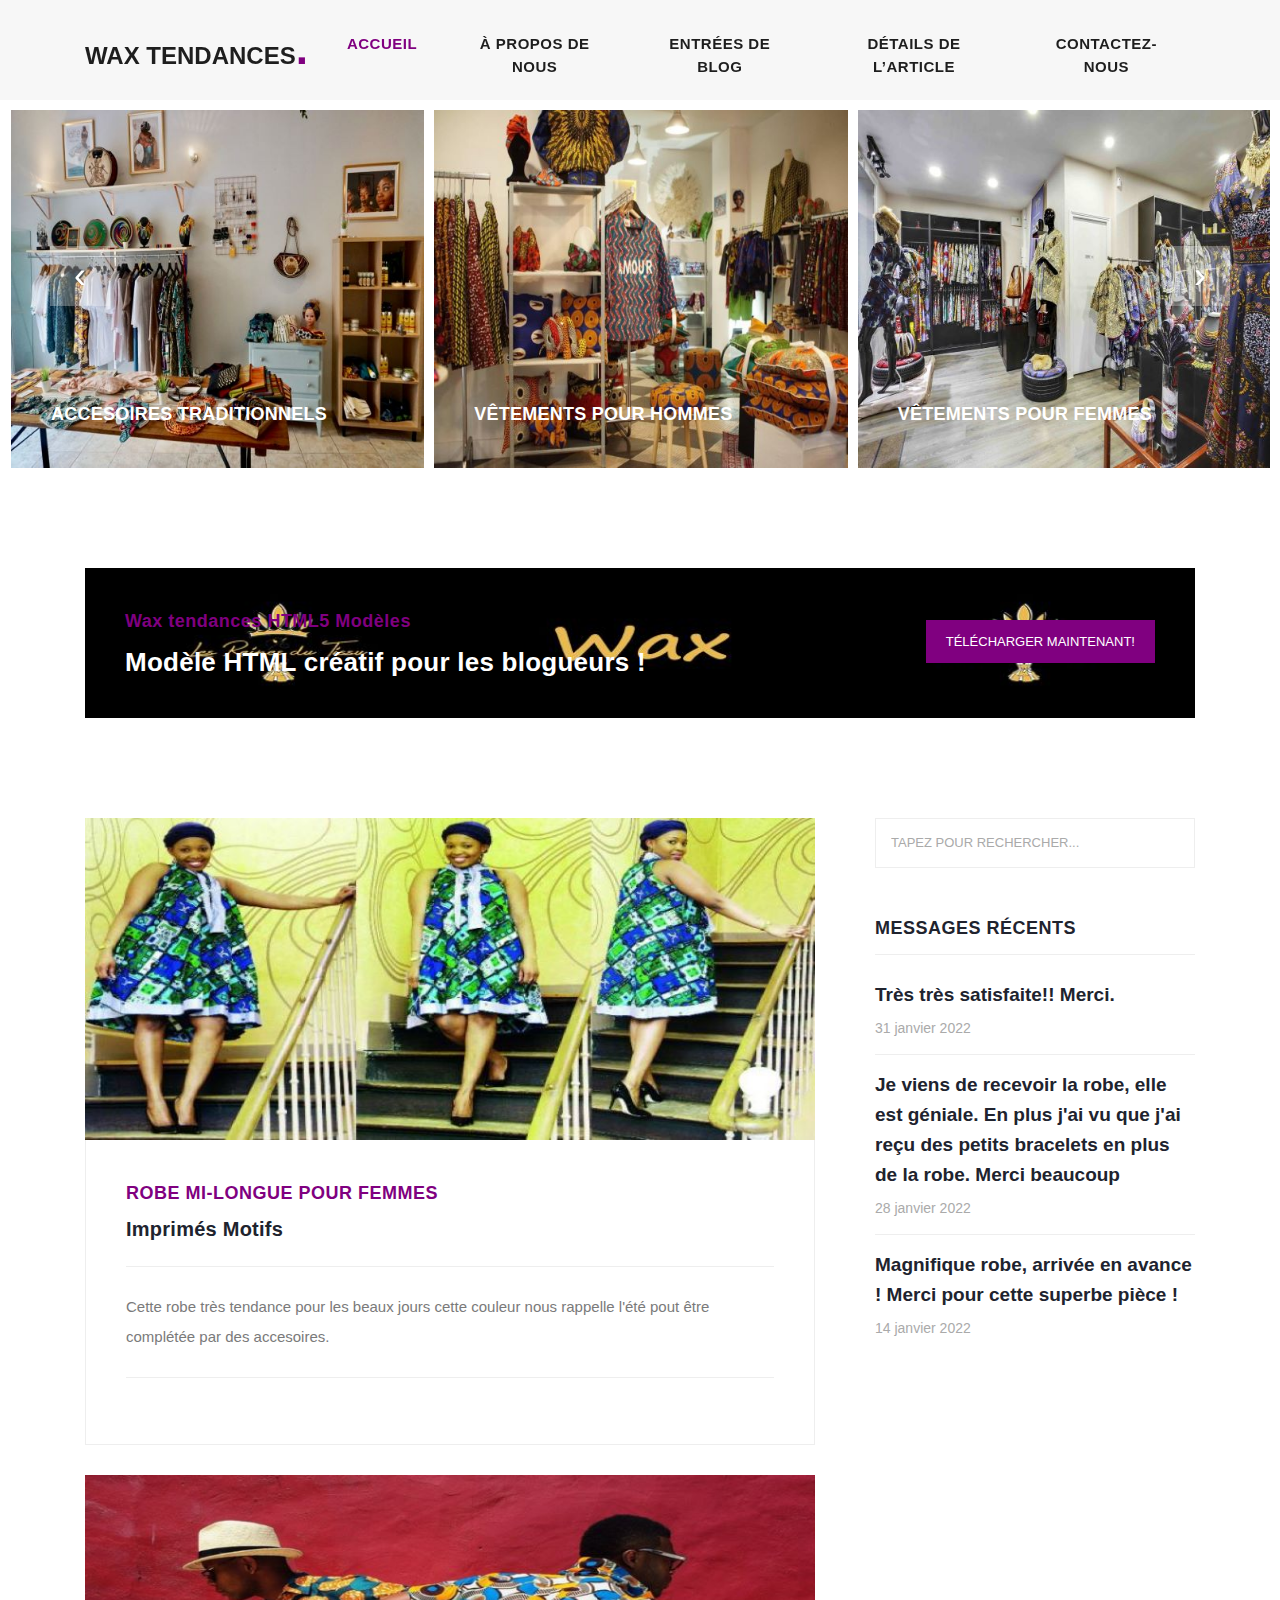
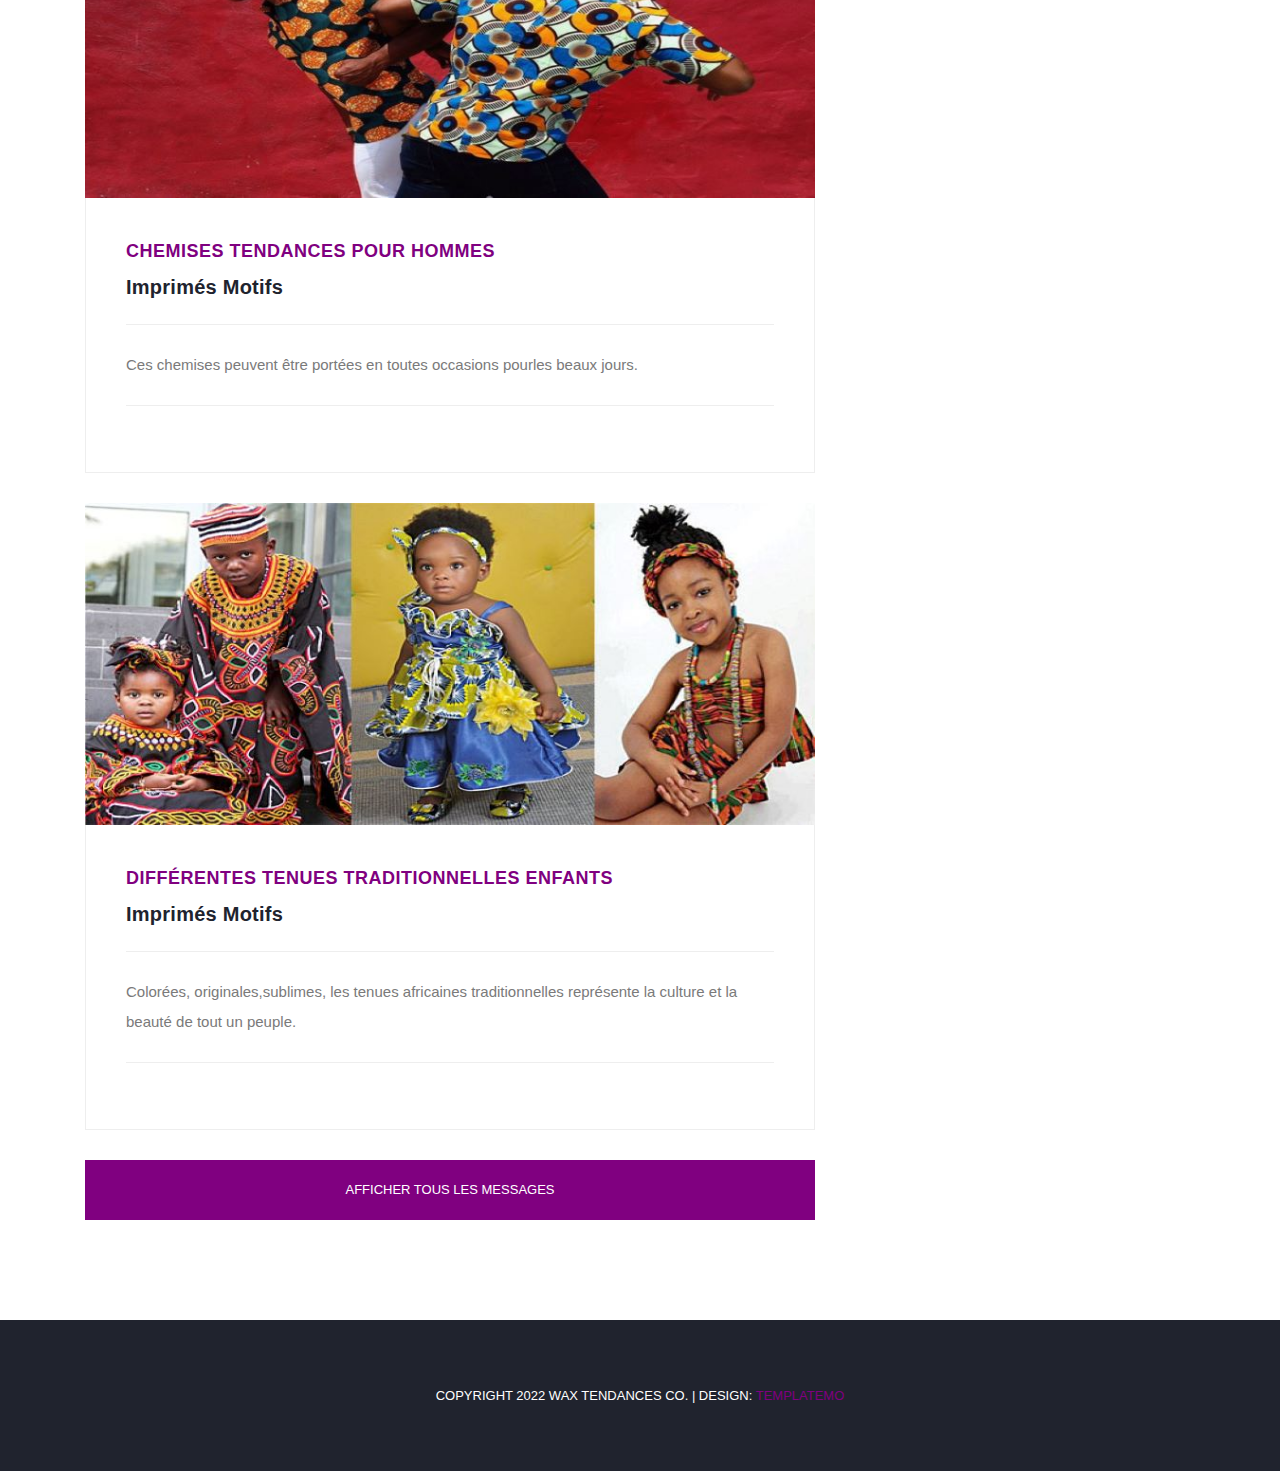
<file: index.html>
<!DOCTYPE html>
<html lang="fr">

  <head>

    <meta charset="utf-8">
    <meta name="viewport" content="width=device-width, initial-scale=1, shrink-to-fit=no">
    <meta name="description" content="A la recherche de tenues tendances en wax ? Découvrez ici notre sélection de tenue pour femmes hommes et enfants.">
    <meta name="author" content="Vetement-zone">
    <meta property="og:image" content="https://vetement-zone.github.io/assets/images/Logo.png">
    <link href="https://fonts.googleapis.com/css?family=Roboto:100,100i,300,300i,400,400i,500,500i,700,700i,900,900i&display=swap" rel="stylesheet">
    <link rel="icon" href="/assets/images/Logo.png">

    <title>Wax tendances - Accueil</title>

    <!-- Bootstrap core CSS -->
    <link href="vendor/bootstrap/css/bootstrap.min.css" rel="stylesheet">


    <!-- Additional CSS Files -->
    <link rel="stylesheet" href="assets/css/fontawesome.css">
    <link rel="stylesheet" href="assets/css/templatemo-stand-blog.css">
    <link rel="stylesheet" href="assets/css/owl.css">
<!--

TemplateMo 551 Stand Blog

https://templatemo.com/tm-551-stand-blog

-->
  </head>
    <!-- ***** Preloader Start ***** -->
    <div id="preloader">
        <div class="jumper">
            <div></div>
            <div></div>
            <div></div>
        </div>
    </div>  
    <!-- ***** Preloader End ***** -->

    <!-- Header -->
    <header class="">
      <nav class="navbar navbar-expand-lg">
        <div class="container">
          <a class="navbar-brand" href="index.html"><h2>Wax tendances<em>.</em></h2></a>
          <button class="navbar-toggler" type="button" data-toggle="collapse" data-target="#navbarResponsive" aria-controls="navbarResponsive" aria-expanded="false" aria-label="Toggle navigation">
            <span class="navbar-toggler-icon"></span>
          </button>
          <div class="collapse navbar-collapse" id="navbarResponsive">
            <ul class="navbar-nav ml-auto">
              <li class="nav-item active">
                <a class="nav-link" href="index.html">Accueil
                  <span class="sr-only">(current)</span>
                </a>
              </li> 
              <li class="nav-item">
                <a class="nav-link" href="about.html">À propos de nous</a>
              </li>
              <li class="nav-item">
                <a class="nav-link" href="blog.html">Entrées de blog</a>
              </li>
              <li class="nav-item">
                <a class="nav-link" href="post-details.html">Détails de l’article</a>
              </li>
              <li class="nav-item">
                <a class="nav-link" href="contact.html">Contactez-nous</a>
              </li>
            </ul>
          </div>
        </div>
      </nav>
    </header>

    <!-- Page Content -->
    <!-- Banner Starts Here -->
    <div class="main-banner header-text">
      <div class="container-fluid">
        <div class="owl-banner owl-carousel">
          <div class="item">
            <img src="assets/images/banner1.jpg" alt="">
            <div class="item-content">
              <div class="main-content">
                <div class="meta-category">
                  <span>Accesoires traditionnels</span>
                </div>
              </div>
            </div>
          </div>
          <div class="item">
            <img src="assets/images/banner2.jpg" alt="">
            <div class="item-content">
              <div class="main-content">
                <div class="meta-category">
                  <span>Vêtements pour hommes</span>
                </div>
              </div>
            </div>
          </div>
          <div class="item">
            <img src="assets/images/banner3.jpeg" alt="">
            <div class="item-content">
              <div class="main-content">
                <div class="meta-category">
                  <span>Vêtements pour femmes</span>
                </div>
              </div>
            </div>
          </div>
          <div class="item">
            <img src="assets/images/banner4.jpg" alt="">
            <div class="item-content">
              <div class="main-content">
                <div class="meta-category">
                  <span>Sacs tendances en wax</span>
                </div>
              </div>
            </div>
          </div>
          <div class="item">
            <img src="assets/images/banner5.jpg" alt="">
            <div class="item-content">
              <div class="main-content">
                <div class="meta-category">
                  <span>Bijoux en wax</span>
                </div>
              </div>
            </div>
          </div>
          <div class="item">
            <img src="assets/images/banner6.jpg" alt="">
            <div class="item-content">
              <div class="main-content">
                <div class="meta-category">
                  <span>Vêtements pour enfants</span>
                </div>
              </div>
            </div>
          </div>
        </div>
      </div>
    </div>
    <!-- Banner Ends Here -->

    <section class="call-to-action">
      <div class="container">
        <div class="row">
          <div class="col-lg-12">
            <div class="main-content">
              <div class="row">
                <div class="col-lg-8">
                  <span>Wax tendances HTML5 Modèles</span>
                  <h4>Modèle HTML créatif pour les blogueurs !</h4>
                </div>
                <div class="col-lg-4">
                  <div class="main-button">
                    <a rel="nofollow" href="https://templatemo.com/tm-551-stand-blog" target="_parent">Télécharger maintenant!</a>
                  </div>
                </div>
              </div>
            </div>
          </div>
        </div>
      </div>
    </section>


    <section class="blog-posts">
      <div class="container">
        <div class="row">
          <div class="col-lg-8">
            <div class="all-blog-posts">
              <div class="row">
                <div class="col-lg-12">
                  <div class="blog-post">
                    <div class="blog-thumb">
                      <img src="assets/images/blog01.jpg" alt="">
                    </div>
                    <div class="down-content">
                      <span>Robe mi-longue pour femmes</span>
                      <a href="post-details.html"><h4>Imprimés motifs</h4></a>
                      <p>Cette robe très tendance pour les beaux jours cette couleur nous rappelle l'été pout être complétée par des accesoires.</p>
                      <div class="post-options">
                        <div class="row">
                          <div class="col-6">
                          </div>
                          <div class="col-6">
                          </div>
                        </div>
                      </div>
                    </div>
                  </div>
                </div>
                <div class="col-lg-12">
                  <div class="blog-post">
                    <div class="blog-thumb">
                      <img src="assets/images/blog02.jpg" alt="">
                    </div>
                    <div class="down-content">
                      <span>Chemises tendances pour hommes</span>
                      <a href="post-details.html"><h4>Imprimés motifs</h4></a>
                      <p>Ces chemises peuvent être portées en toutes occasions pourles beaux jours. </p>
                      <div class="post-options">
                        <div class="row">
                          <div class="col-6">
                          </div>
                          <div class="col-6">
                            </ul>
                          </div>
                        </div>
                      </div>
                    </div>
                  </div>
                </div>
                <div class="col-lg-12">
                  <div class="blog-post">
                    <div class="blog-thumb">
                      <img src="assets/images/blog03.jpg" alt="">
                    </div>
                    <div class="down-content">
                      <span>Différentes tenues traditionnelles enfants</span>
                      <a href="post-details.html"><h4>Imprimés motifs</h4></a>
                      <ul class="post-info">
                      <p>Colorées, originales,sublimes, les tenues africaines traditionnelles représente la culture et la beauté de tout un peuple.</p>
                      <div class="post-options">
                        <div class="row">
                          <div class="col-6">
                          </div>
                          <div class="col-6">
                          </div>
                        </div>
                      </div>
                    </div>
                  </div>
                </div>
                <div class="col-lg-12">
                  <div class="main-button">
                    <a href="blog.html">Afficher tous les messages</a>
                  </div>
                </div>
              </div>
            </div>
          </div>
          <div class="col-lg-4">
            <div class="sidebar">
              <div class="row">
                <div class="col-lg-12">
                  <div class="sidebar-item search">
                    <form id="search_form" name="gs" method="GET" action="#">
                      <input type="text" name="q" class="searchText" placeholder="tapez pour rechercher..." autocomplete="on">
                    </form>
                  </div>
                </div>
                <div class="col-lg-12">
                  <div class="sidebar-item recent-posts">
                    <div class="sidebar-heading">
                      <h2>Messages récents</h2>
                    </div>
                    <div class="content">
                      <ul>
                        <li><a href="post-details.html2">
                          <h5>Très très satisfaite!! Merci.</h5>
                          <span>31 janvier 2022</span>
                        </a></li>
                        <li><a href="post-details.html2">
                          <h5>Je viens de recevoir la robe, elle est géniale.
                            En plus j'ai vu que j'ai reçu des petits bracelets en plus de la robe.
                            Merci beaucoup</h5>
                          <span>28 janvier 2022</span>
                        </a></li>
                        <li><a href="post-details.html2">
                          <h5>Magnifique robe, arrivée en avance ! Merci pour cette superbe pièce !</h5>
                          <span>14 janvier 2022</span>
                        </a></li>
                      </ul>
                    </div>
                  </div>
                </div>
    </section>

    
    <footer>
      <div class="container">
        <div class="row">
          <div class="col-lg-12">
          </div>
          <div class="col-lg-12">
            <div class="copyright-text">
              <p>Copyright 2022 Wax tendances Co.
                    
                 | Design: <a rel="nofollow" href="https://templatemo.com" target="_parent">TemplateMo</a></p>
            </div>
          </div>
        </div>
      </div>
    </footer>

    <!-- Bootstrap core JavaScript -->
    <script src="vendor/jquery/jquery.min.js"></script>
    <script src="vendor/bootstrap/js/bootstrap.bundle.min.js"></script>

    <!-- Additional Scripts -->
    <script src="assets/js/custom.js"></script>
    <script src="assets/js/owl.js"></script>
    <script src="assets/js/slick.js"></script>
    <script src="assets/js/isotope.js"></script>
    <script src="assets/js/accordions.js"></script>

    <script language = "text/Javascript"> 
      cleared[0] = cleared[1] = cleared[2] = 0; //set a cleared flag for each field
      function clearField(t){                   //declaring the array outside of the
      if(! cleared[t.id]){                      // function makes it static and global
          cleared[t.id] = 1;  // you could use true and false, but that's more typing
          t.value='';         // with more chance of typos
          t.style.color='#fff';
          }
      }
    </script>

  </body>
</html>
</file>
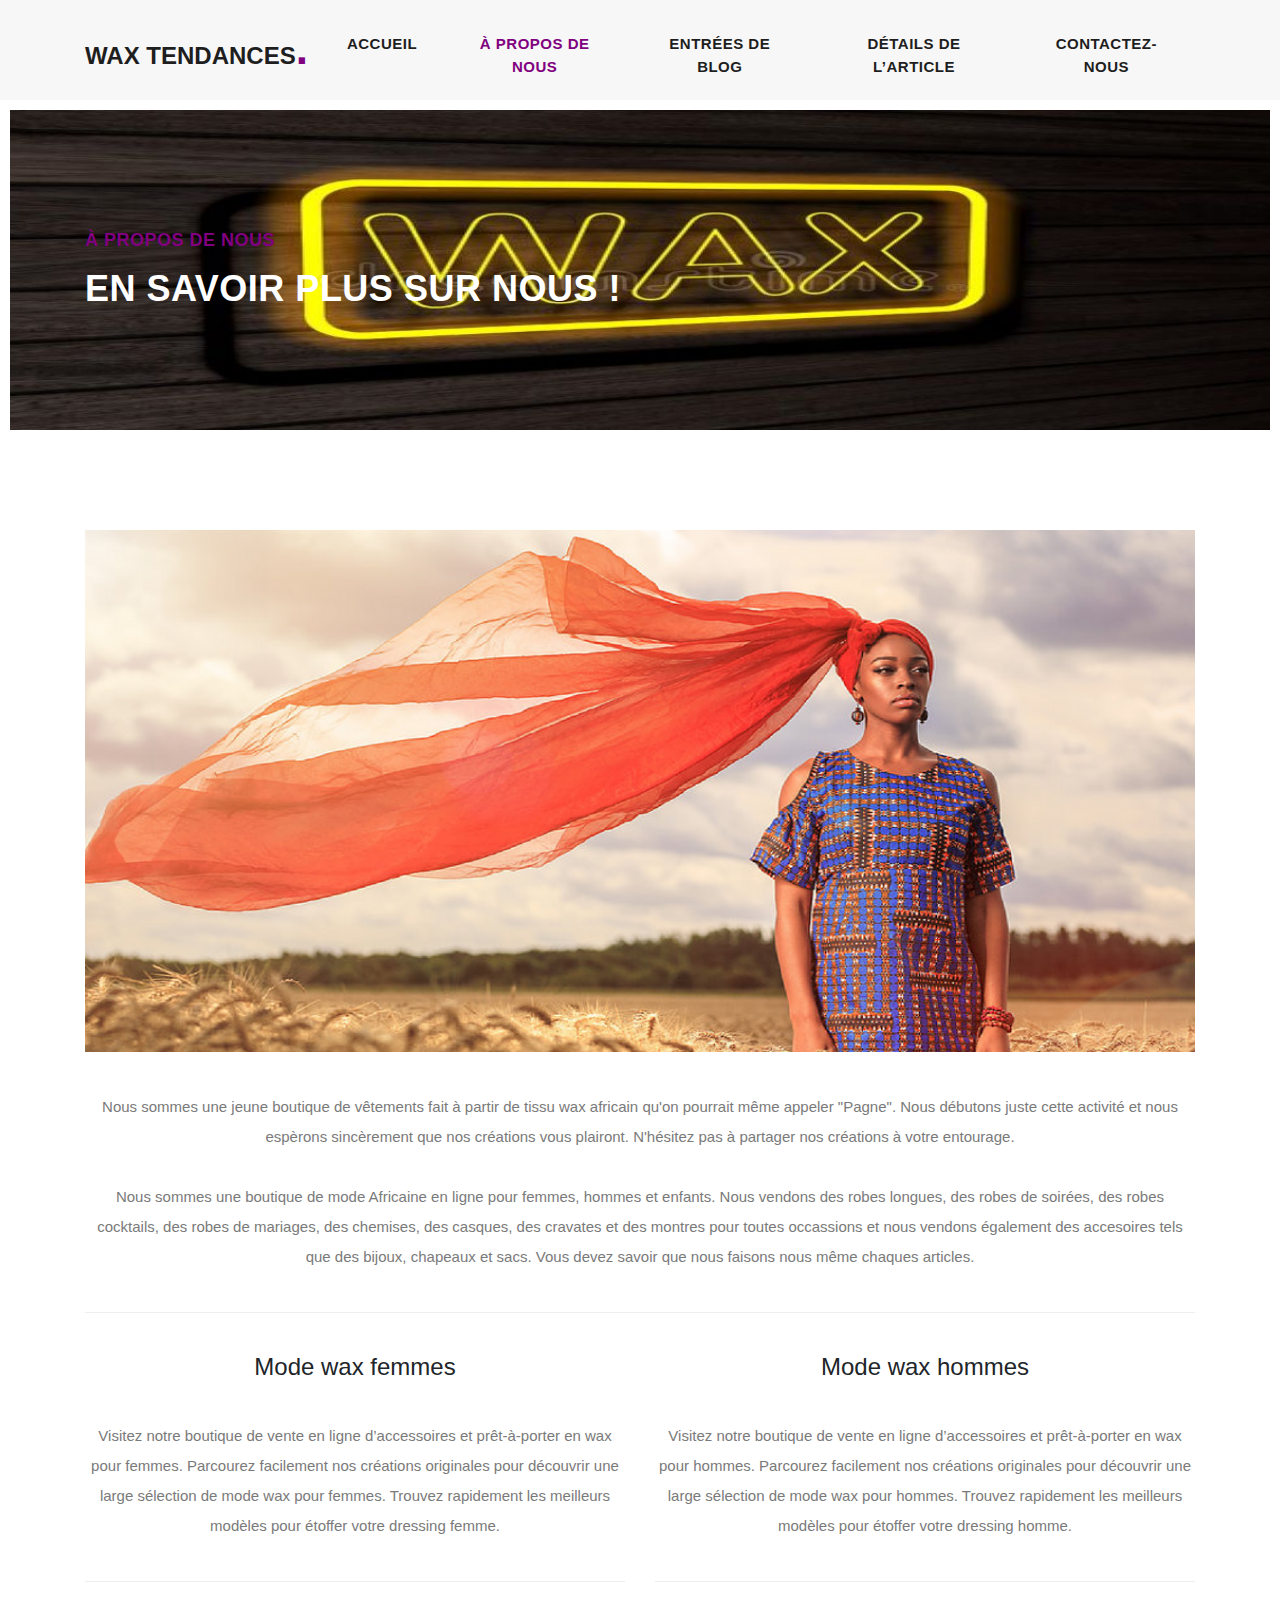
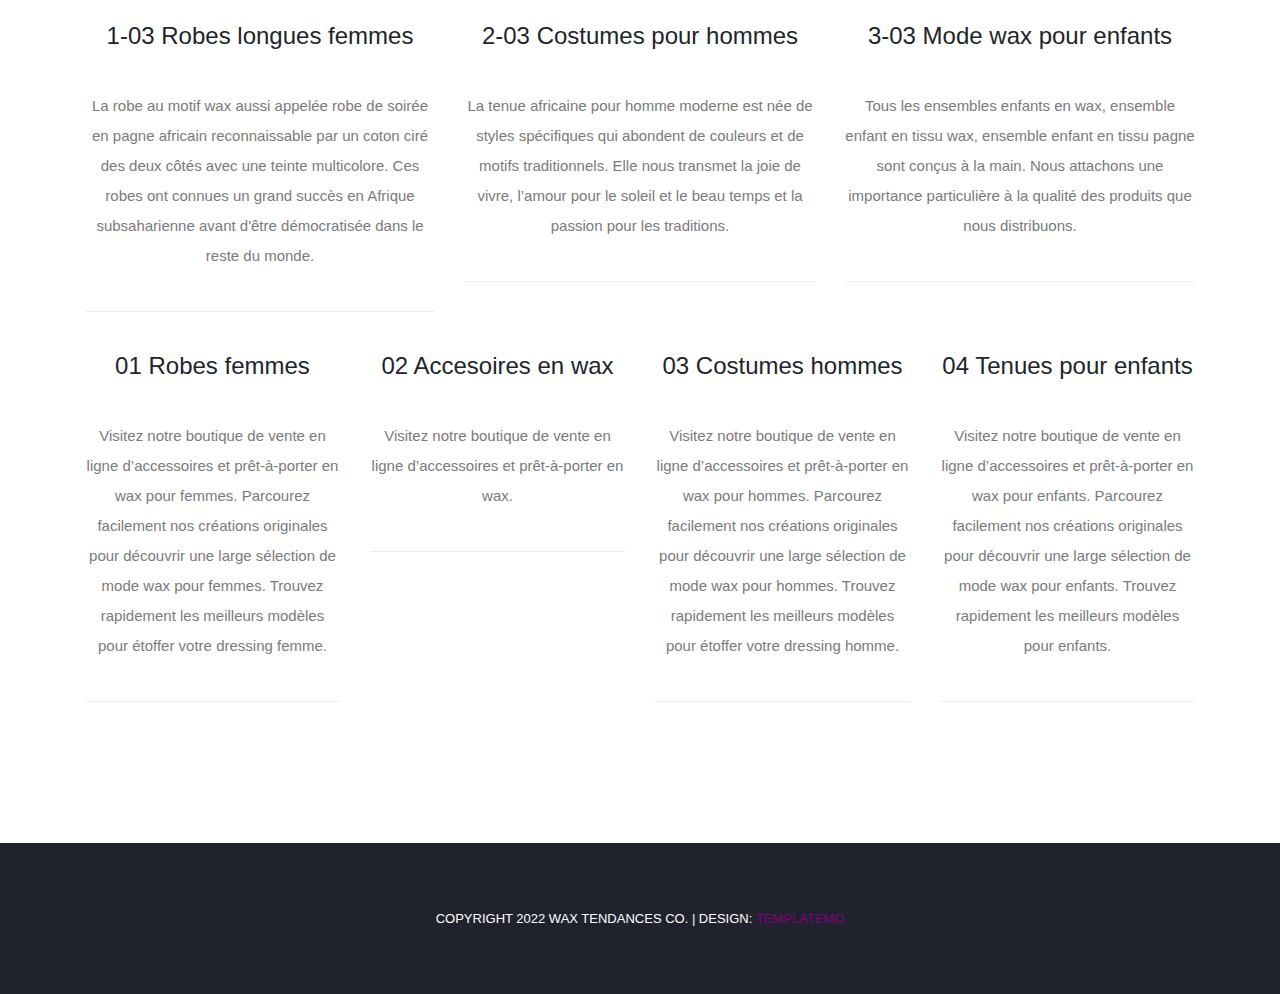
<file: about.html>
<!DOCTYPE html>
<html lang="fr">

  <head>

    <meta charset="utf-8">
    <meta name="viewport" content="width=device-width, initial-scale=1, shrink-to-fit=no">
    <meta name="description" content="Si vous voulez en savoir plus sur le tissu wax vous êtes sur la bonne page.">
    <meta name="author" content="Vetement-zone">
    <link href="https://fonts.googleapis.com/css?family=Roboto:100,100i,300,300i,400,400i,500,500i,700,700i,900,900i&display=swap" rel="stylesheet">
    <link rel="icon" href="/assets/images/Logo.png">

    <title>Wax tendances - À propos de la page</title>

    <!-- Bootstrap core CSS -->
    <link href="vendor/bootstrap/css/bootstrap.min.css" rel="stylesheet">


    <!-- Additional CSS Files -->
    <link rel="stylesheet" href="assets/css/fontawesome.css">
    <link rel="stylesheet" href="assets/css/templatemo-stand-blog.css">
    <link rel="stylesheet" href="assets/css/owl.css">
<!--

TemplateMo 551 Stand Blog

https://templatemo.com/tm-551-stand-blog

-->
  </head>
    <!-- ***** Preloader Start ***** -->
    <div id="preloader">
        <div class="jumper">
            <div></div>
            <div></div>
            <div></div>
        </div>
    </div>  
    <!-- ***** Preloader End ***** -->

    <!-- Header -->
    <header class="">
      <nav class="navbar navbar-expand-lg">
        <div class="container">
          <a class="navbar-brand" href="index.html"><h2>Wax tendances<em>.</em></h2></a>
          <button class="navbar-toggler" type="button" data-toggle="collapse" data-target="#navbarResponsive" aria-controls="navbarResponsive" aria-expanded="false" aria-label="Toggle navigation">
            <span class="navbar-toggler-icon"></span>
          </button>
          <div class="collapse navbar-collapse" id="navbarResponsive">
            <ul class="navbar-nav ml-auto">
              <li class="nav-item">
                <a class="nav-link" href="index.html">Accueil
                  <span class="sr-only">(current)</span>
                </a>
              </li> 
              <li class="nav-item active">
                <a class="nav-link" href="about.html">À propos de nous</a>
              </li>
              <li class="nav-item">
                <a class="nav-link" href="blog.html">Entrées de blog</a>
              </li>
              <li class="nav-item">
                <a class="nav-link" href="post-details.html">Détails de l’article</a>
              </li>
              <li class="nav-item">
                <a class="nav-link" href="contact.html">Contactez-nous</a>
              </li>
            </ul>
          </div>
        </div>
      </nav>
    </header>

    <!-- Page Content -->
    <!-- Banner Starts Here -->
    <div class="heading-page header-text">
      <section class="page-heading">
        <div class="container">
          <div class="row">
            <div class="col-lg-12">
              <div class="text-content">
                <h4>À propos de nous</h4>
                <h2>En savoir plus sur nous !</h2>
              </div>
            </div>
          </div>
        </div>
      </section>
    </div>
    
    <!-- Banner Ends Here -->


    <section class="about-us">
      <div class="container">
      	
        <div class="row">
          <div class="col-lg-12">
            <img src="assets/images/aboutus.png" alt="">
            <p> Nous sommes une jeune boutique de vêtements fait à partir de tissu wax africain qu'on pourrait même appeler "Pagne". Nous débutons juste cette activité et nous espèrons sincèrement que nos créations vous plairont. N'hésitez pas à partager nos créations à votre entourage. <br><br>Nous sommes une boutique de mode Africaine en ligne pour femmes, hommes et enfants. Nous vendons des robes longues, des robes de soirées, des robes cocktails, des robes de mariages, des chemises, des casques, des cravates et des montres pour toutes occassions et nous vendons également des accesoires tels que des bijoux, chapeaux et sacs. Vous devez savoir que nous faisons nous même chaques articles. </p>
          </div>
        </div>
        
        <div class="row">
          <div class="col-lg-6">
          <h4>Mode wax femmes</h4>
          	<p>Visitez notre boutique de vente en ligne d’accessoires et prêt-à-porter en wax pour femmes. Parcourez facilement nos créations originales pour découvrir une large sélection de mode wax pour femmes. Trouvez rapidement les meilleurs modèles pour étoffer votre dressing femme.</p>
          </div>
          <div class="col-lg-6">
          <h4>Mode wax hommes</h4>
          	<p>Visitez notre boutique de vente en ligne d’accessoires et prêt-à-porter en wax pour hommes. Parcourez facilement nos créations originales pour découvrir une large sélection de mode wax pour hommes. Trouvez rapidement les meilleurs modèles pour étoffer votre dressing homme.</p>
          </div>
        </div>
        
        <div class="row">
          <div class="col-lg-4 col-md-6">
          <h4>1-03 Robes longues femmes</h4>
          	<p>La robe au motif wax aussi appelée robe de soirée en pagne africain reconnaissable par un coton ciré des deux côtés avec une teinte multicolore. Ces robes ont connues un grand succès en Afrique subsaharienne avant d'être démocratisée dans le reste du monde.</p>
          </div>
          <div class="col-lg-4 col-md-6">
          <h4>2-03 Costumes pour hommes</h4>
          	<p>La tenue africaine pour homme moderne est née de styles spécifiques qui abondent de couleurs et de motifs traditionnels. Elle nous transmet la joie de vivre, l’amour pour le soleil et le beau temps et la passion pour les traditions.</p>
          </div>
          <div class="col-lg-4">
          <h4>3-03 Mode wax pour enfants</h4>
          	<p>Tous les ensembles enfants en wax, ensemble enfant en tissu wax, ensemble enfant en tissu pagne sont conçus à la main. Nous attachons une importance particulière à la qualité des produits que nous distribuons.</p>
          </div>
        </div>
        
        
        <div class="row">
          <div class="col-lg-3 col-md-6">
          <h4>01 Robes femmes</h4>
          	<p>Visitez notre boutique de vente en ligne d’accessoires et prêt-à-porter en wax pour femmes. Parcourez facilement nos créations originales pour découvrir une large sélection de mode wax pour femmes. Trouvez rapidement les meilleurs modèles pour étoffer votre dressing femme.</p>
          </div>
          <div class="col-lg-3 col-md-6">
          <h4>02 Accesoires en wax</h4>
          	<p>Visitez notre boutique de vente en ligne d’accessoires et prêt-à-porter en wax.</p>
          </div>
          <div class="col-lg-3 col-md-6">
          <h4>03 Costumes hommes</h4>
          	<p>Visitez notre boutique de vente en ligne d’accessoires et prêt-à-porter en wax pour hommes. Parcourez facilement nos créations originales pour découvrir une large sélection de mode wax pour hommes. Trouvez rapidement les meilleurs modèles pour étoffer votre dressing homme.</p>
          </div>
          <div class="col-lg-3 col-md-6">
          <h4>04 Tenues pour enfants</h4>
          	<p>Visitez notre boutique de vente en ligne d’accessoires et prêt-à-porter en wax pour enfants. Parcourez facilement nos créations originales pour découvrir une large sélection de mode wax pour enfants. Trouvez rapidement les meilleurs modèles pour enfants.</p>
          </div>
        </div>
        
        <div class="row">
          <div class="col-lg-12">
            </ul>
          </div>
        </div>
      </div>
    </section>

    
    <footer>
      <div class="container">
        <div class="row">
          <div class="col-lg-12">
          </div>
          <div class="col-lg-12">
            <div class="copyright-text">
              <p>Copyright 2022 Wax tendances Co.
                    
                 | Design: <a rel="nofollow" href="https://templatemo.com" target="_parent">TemplateMo</a></p>
            </div>
          </div>
        </div>
      </div>
    </footer>

    <!-- Bootstrap core JavaScript -->
    <script src="vendor/jquery/jquery.min.js"></script>
    <script src="vendor/bootstrap/js/bootstrap.bundle.min.js"></script>

    <!-- Additional Scripts -->
    <script src="assets/js/custom.js"></script>
    <script src="assets/js/owl.js"></script>
    <script src="assets/js/slick.js"></script>
    <script src="assets/js/isotope.js"></script>
    <script src="assets/js/accordions.js"></script>

    <script language = "text/Javascript"> 
      cleared[0] = cleared[1] = cleared[2] = 0; //set a cleared flag for each field
      function clearField(t){                   //declaring the array outside of the
      if(! cleared[t.id]){                      // function makes it static and global
          cleared[t.id] = 1;  // you could use true and false, but that's more typing
          t.value='';         // with more chance of typos
          t.style.color='#fff';
          }
      }
    </script>

  </body>
</html>
</file>
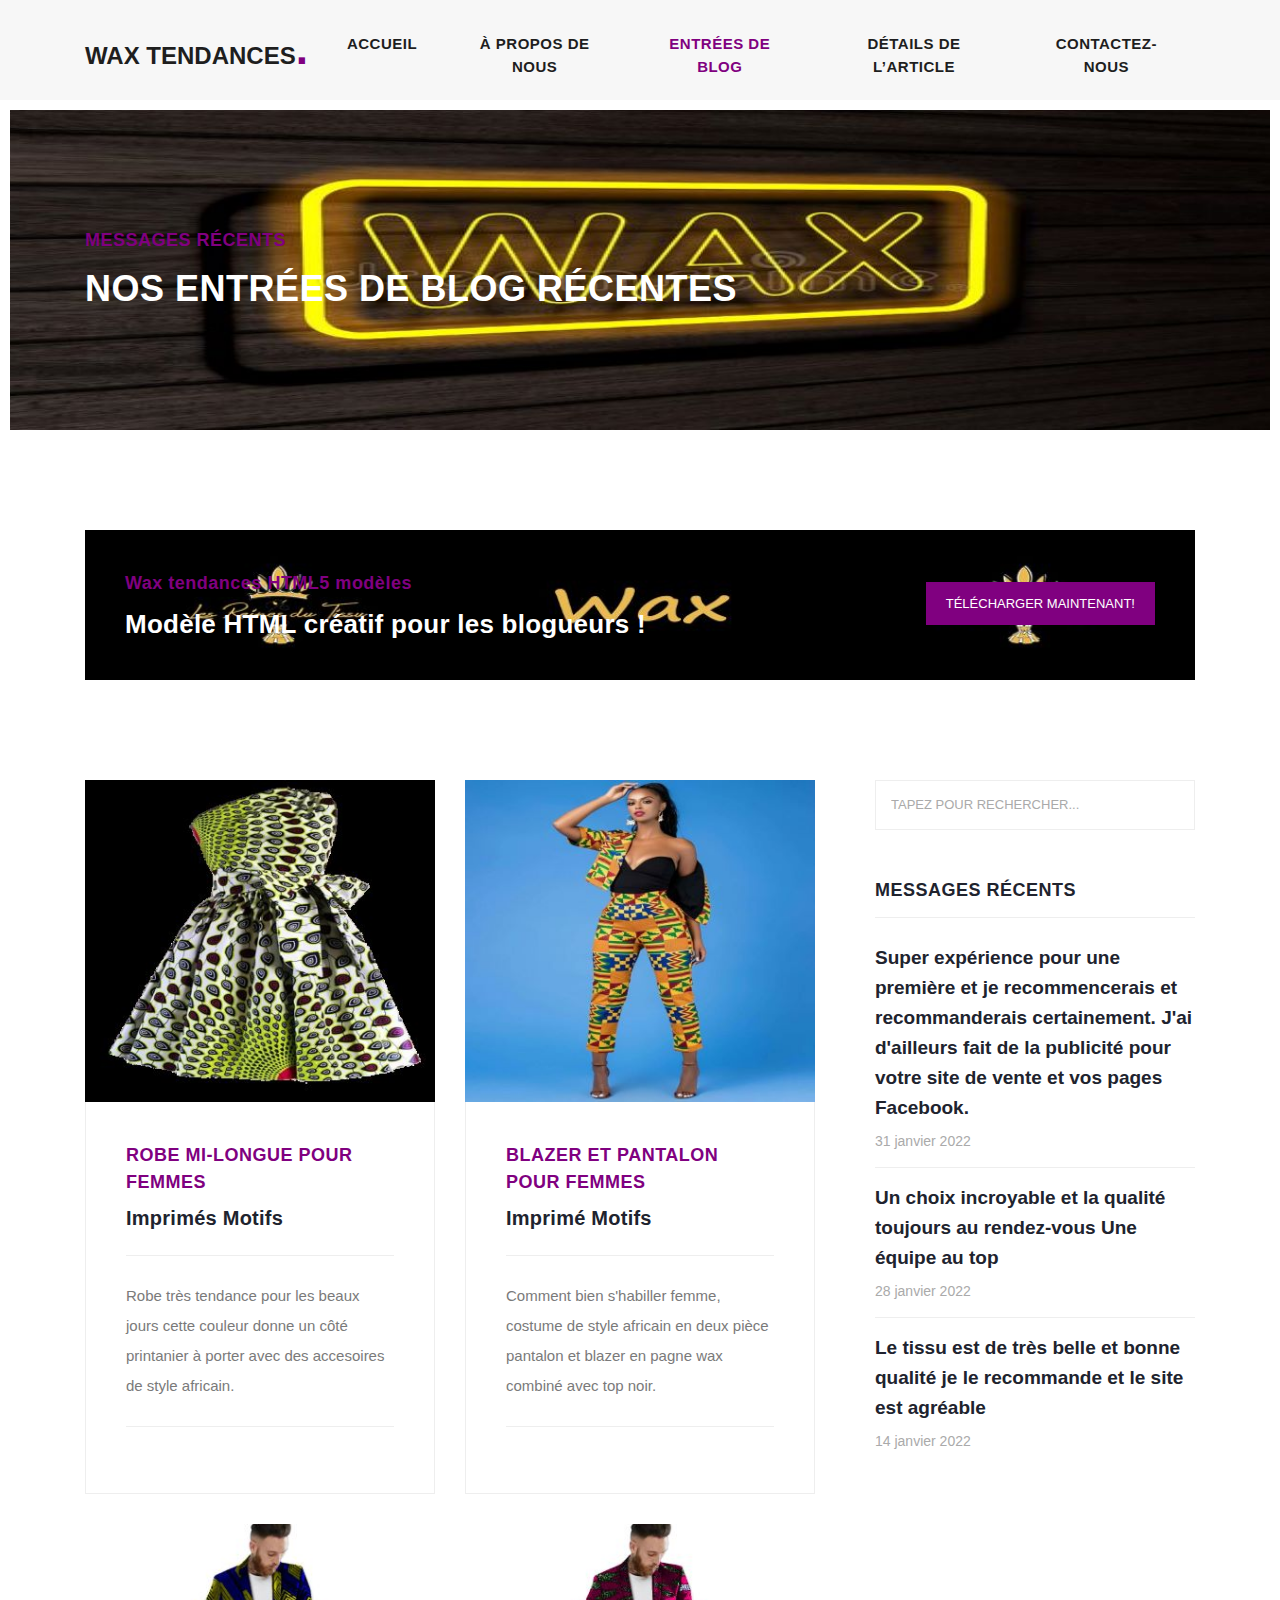
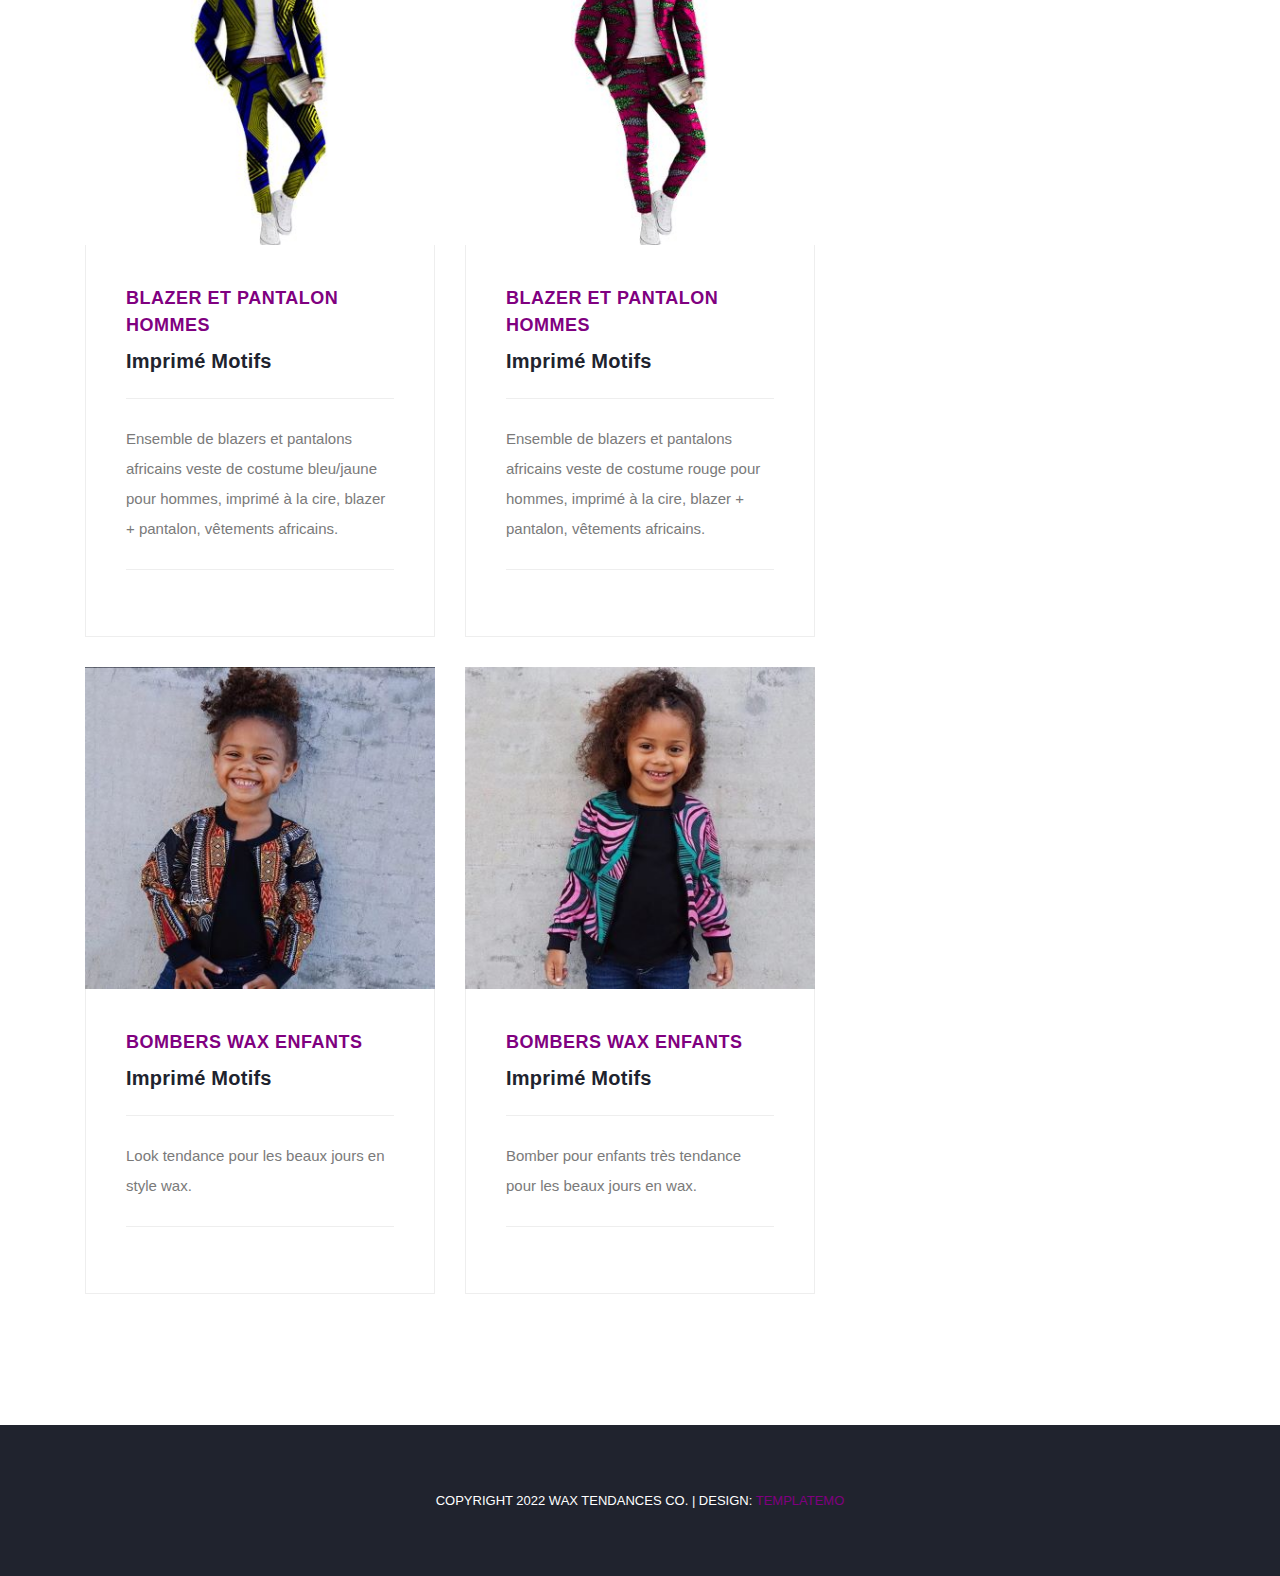
<file: blog.html>
<!DOCTYPE html>
<html lang="fr">

  <head>

    <meta charset="utf-8">
    <meta name="viewport" content="width=device-width, initial-scale=1, shrink-to-fit=no">
    <meta name="description" content="Vous trouverez sur cette page des détails sur des teneus et les récents messages de nos clients">
    <meta name="author" content="Vetement-zone">
    <link href="https://fonts.googleapis.com/css?family=Roboto:100,100i,300,300i,400,400i,500,500i,700,700i,900,900i&display=swap" rel="stylesheet">
    <link rel="icon" href="/assets/images/Logo.png">

    <title>Wax tendances - Articles</title>

    <!-- Bootstrap core CSS -->
    <link href="vendor/bootstrap/css/bootstrap.min.css" rel="stylesheet">


    <!-- Additional CSS Files -->
    <link rel="stylesheet" href="assets/css/fontawesome.css">
    <link rel="stylesheet" href="assets/css/templatemo-stand-blog.css">
    <link rel="stylesheet" href="assets/css/owl.css">
<!--

TemplateMo 551 Stand Blog

https://templatemo.com/tm-551-stand-blog

-->
  </head>
    <!-- ***** Preloader Start ***** -->
    <div id="preloader">
        <div class="jumper">
            <div></div>
            <div></div>
            <div></div>
        </div>
    </div>  
    <!-- ***** Preloader End ***** -->

    <!-- Header -->
    <header class="">
      <nav class="navbar navbar-expand-lg">
        <div class="container">
          <a class="navbar-brand" href="index.html"><h2>Wax tendances<em>.</em></h2></a>
          <button class="navbar-toggler" type="button" data-toggle="collapse" data-target="#navbarResponsive" aria-controls="navbarResponsive" aria-expanded="false" aria-label="Toggle navigation">
            <span class="navbar-toggler-icon"></span>
          </button>
          <div class="collapse navbar-collapse" id="navbarResponsive">
            <ul class="navbar-nav ml-auto">
              <li class="nav-item">
                <a class="nav-link" href="index.html">Accueil
                  <span class="sr-only">(current)</span>
                </a>
              </li> 
              <li class="nav-item">
                <a class="nav-link" href="about.html">À propos de nous</a>
              </li>
              <li class="nav-item active">
                <a class="nav-link" href="blog.html">Entrées de blog</a>
              </li>
              <li class="nav-item">
                <a class="nav-link" href="post-details.html">Détails de l’article</a>
              </li>
              <li class="nav-item">
                <a class="nav-link" href="contact.html">Contactez-nous</a>
              </li>
            </ul>
          </div>
        </div>
      </nav>
    </header>

    <!-- Page Content -->
    <!-- Banner Starts Here -->
    <div class="heading-page header-text">
      <section class="page-heading">
        <div class="container">
          <div class="row">
            <div class="col-lg-12">
              <div class="text-content">
                <h4>Messages récents</h4>
                <h2>Nos entrées de blog récentes</h2>
              </div>
            </div>
          </div>
        </div>
      </section>
    </div>
    
    <!-- Banner Ends Here -->

    <section class="call-to-action">
      <div class="container">
        <div class="row">
          <div class="col-lg-12">
            <div class="main-content">
              <div class="row">
                <div class="col-lg-8">
                  <span>Wax tendances HTML5 modèles</span>
                  <h4>Modèle HTML créatif pour les blogueurs !</h4>
                </div>
                <div class="col-lg-4">
                  <div class="main-button">
                    <a href="https://templatemo.com/tm-551-stand-blog" target="_parent">Télécharger maintenant!</a>
                  </div>
                </div>
              </div>
            </div>
          </div>
        </div>
      </div>
    </section>


    <section class="blog-posts grid-system">
      <div class="container">
        <div class="row">
          <div class="col-lg-8">
            <div class="all-blog-posts">
              <div class="row">
                <div class="col-lg-6">
                  <div class="blog-post">
                    <div class="blog-thumb">
                      <img src="assets/images/blog-thumb1.jpg" alt="">
                    </div>
                    <div class="down-content">
                      <span>Robe mi-longue pour femmes</span>
                      <a href="post-details.html"><h4>Imprimés motifs</h4></a>
                      <p>Robe très tendance pour les beaux jours cette couleur donne un côté printanier à porter avec des accesoires de style africain.</p>
                      <div class="post-options">
                        <div class="row">
                          <div class="col-lg-12">
                            </ul>
                          </div>
                        </div>
                      </div>
                    </div>
                  </div>
                </div>
                <div class="col-lg-6">
                  <div class="blog-post">
                    <div class="blog-thumb">
                      <img src="assets/images/blog-thumb2.jpg" alt="">
                    </div>
                    <div class="down-content">
                      <span>Blazer et pantalon pour femmes</span>
                      <a href="post-details.html"><h4>Imprimé motifs</h4></a>
                      <p>Comment bien s'habiller femme, costume de style africain en deux pièce pantalon et blazer en pagne wax combiné avec top noir.</p>
                      <div class="post-options">
                        <div class="row">
                          <div class="col-lg-12">
                            </ul>
                          </div>
                        </div>
                      </div>
                    </div>
                  </div>
                </div>
                <div class="col-lg-6">
                  <div class="blog-post">
                    <div class="blog-thumb">
                      <img src="assets/images/blog-thumb3.jpg" alt="">
                    </div>
                    <div class="down-content">
                      <span>Blazer et pantalon hommes</span>
                      <a href="post-details.html"><h4>Imprimé motifs</h4></a>
                      <p>Ensemble de blazers et pantalons africains veste de costume bleu/jaune pour hommes, imprimé à la cire, blazer + pantalon, vêtements africains.</p>
                      <div class="post-options">
                        <div class="row">
                          <div class="col-lg-12">
                          </div>
                        </div>
                      </div>
                    </div>
                  </div>
                </div>
                <div class="col-lg-6">
                  <div class="blog-post">
                    <div class="blog-thumb">
                      <img src="assets/images/blog-thumb4.jpg" alt="">
                    </div>
                    <div class="down-content">
                      <span>Blazer et pantalon hommes</span>
                      <a href="post-details.html"><h4>Imprimé motifs</h4></a>
                      <p>Ensemble de blazers et pantalons africains veste de costume rouge pour hommes, imprimé à la cire, blazer + pantalon, vêtements africains. </p>
                      <div class="post-options">
                        <div class="row">
                          <div class="col-lg-12">
                          </div>
                        </div>
                      </div>
                    </div>
                  </div>
                </div>
                <div class="col-lg-6">
                  <div class="blog-post">
                    <div class="blog-thumb">
                      <img src="assets/images/blog-thumb5.jpg" alt="">
                    </div>
                    <div class="down-content">
                      <span>Bombers wax enfants</span>
                      <a href="post-details.html"><h4>Imprimé motifs</h4></a>
                      <ul class="post-info">
                      <p>Look tendance pour les beaux jours en style wax.</p>
                      <div class="post-options">
                        <div class="row">
                          <div class="col-lg-12">
                          </div>
                        </div>
                      </div>
                    </div>
                  </div>
                </div>
                <div class="col-lg-6">
                  <div class="blog-post">
                    <div class="blog-thumb">
                      <img src="assets/images/blog-thumb6.jpg" alt="">
                    </div>
                    <div class="down-content">
                      <span>Bombers wax enfants</span>
                      <a href="post-details.html"><h4>Imprimé motifs</h4></a>
                      <p>Bomber pour enfants très tendance pour les beaux jours en wax.</p>
                      <div class="post-options">
                        <div class="row">
                          <div class="col-lg-12">
                          </div>
                        </div>
                      </div>
                    </div>
                  </div>
                </div>
                <div class="col-lg-12">
                </div>
              </div>
            </div>
          </div>
          <div class="col-lg-4">
            <div class="sidebar">
              <div class="row">
                <div class="col-lg-12">
                  <div class="sidebar-item search">
                    <form id="search_form" name="gs" method="GET" action="#">
                      <input type="text" name="q" class="searchText" placeholder="Tapez pour rechercher..." autocomplete="on">
                    </form>
                  </div>
                </div>
                <div class="col-lg-12">
                  <div class="sidebar-item recent-posts">
                    <div class="sidebar-heading">
                      <h2>Messages récents</h2>
                    </div>
                    <div class="content">
                      <ul>
                        <li><a href="post-details.html">
                          <h5>Super expérience pour une première et je recommencerais et recommanderais certainement.
                            J'ai d'ailleurs fait de la publicité pour votre site de vente et vos pages Facebook.</h5>
                          <span>31 janvier 2022</span>
                        </a></li>
                        <li><a href="post-details.html">
                          <h5>Un choix incroyable et la qualité toujours au rendez-vous Une équipe au top</h5>
                          <span>28 janvier 2022</span>
                        </a></li>
                        <li><a href="post-details.html">
                          <h5>Le tissu est de très belle et bonne qualité je le recommande et le site est agréable</h5>
                          <span>14 janvier 2022</span>
                        </a></li>
                      </ul>
                    </div>
                  </div>
                </div>
    </section>

    
    <footer>
      <div class="container">
        <div class="row">
          <div class="col-lg-12">
           </div>
          <div class="col-lg-12">
            <div class="copyright-text">
              <p>Copyright 2022 Wax tendances Co.
                    
                 | Design: <a rel="nofollow" href="https://templatemo.com" target="_parent">TemplateMo</a></p>
            </div>
          </div>
        </div>
      </div>
    </footer>


    <!-- Bootstrap core JavaScript -->
    <script src="vendor/jquery/jquery.min.js"></script>
    <script src="vendor/bootstrap/js/bootstrap.bundle.min.js"></script>

    <!-- Additional Scripts -->
    <script src="assets/js/custom.js"></script>
    <script src="assets/js/owl.js"></script>
    <script src="assets/js/slick.js"></script>
    <script src="assets/js/isotope.js"></script>
    <script src="assets/js/accordions.js"></script>

    <script language = "text/Javascript"> 
      cleared[0] = cleared[1] = cleared[2] = 0; //set a cleared flag for each field
      function clearField(t){                   //declaring the array outside of the
      if(! cleared[t.id]){                      // function makes it static and global
          cleared[t.id] = 1;  // you could use true and false, but that's more typing
          t.value='';         // with more chance of typos
          t.style.color='#fff';
          }
      }
    </script>

  </body>
</html>
</file>
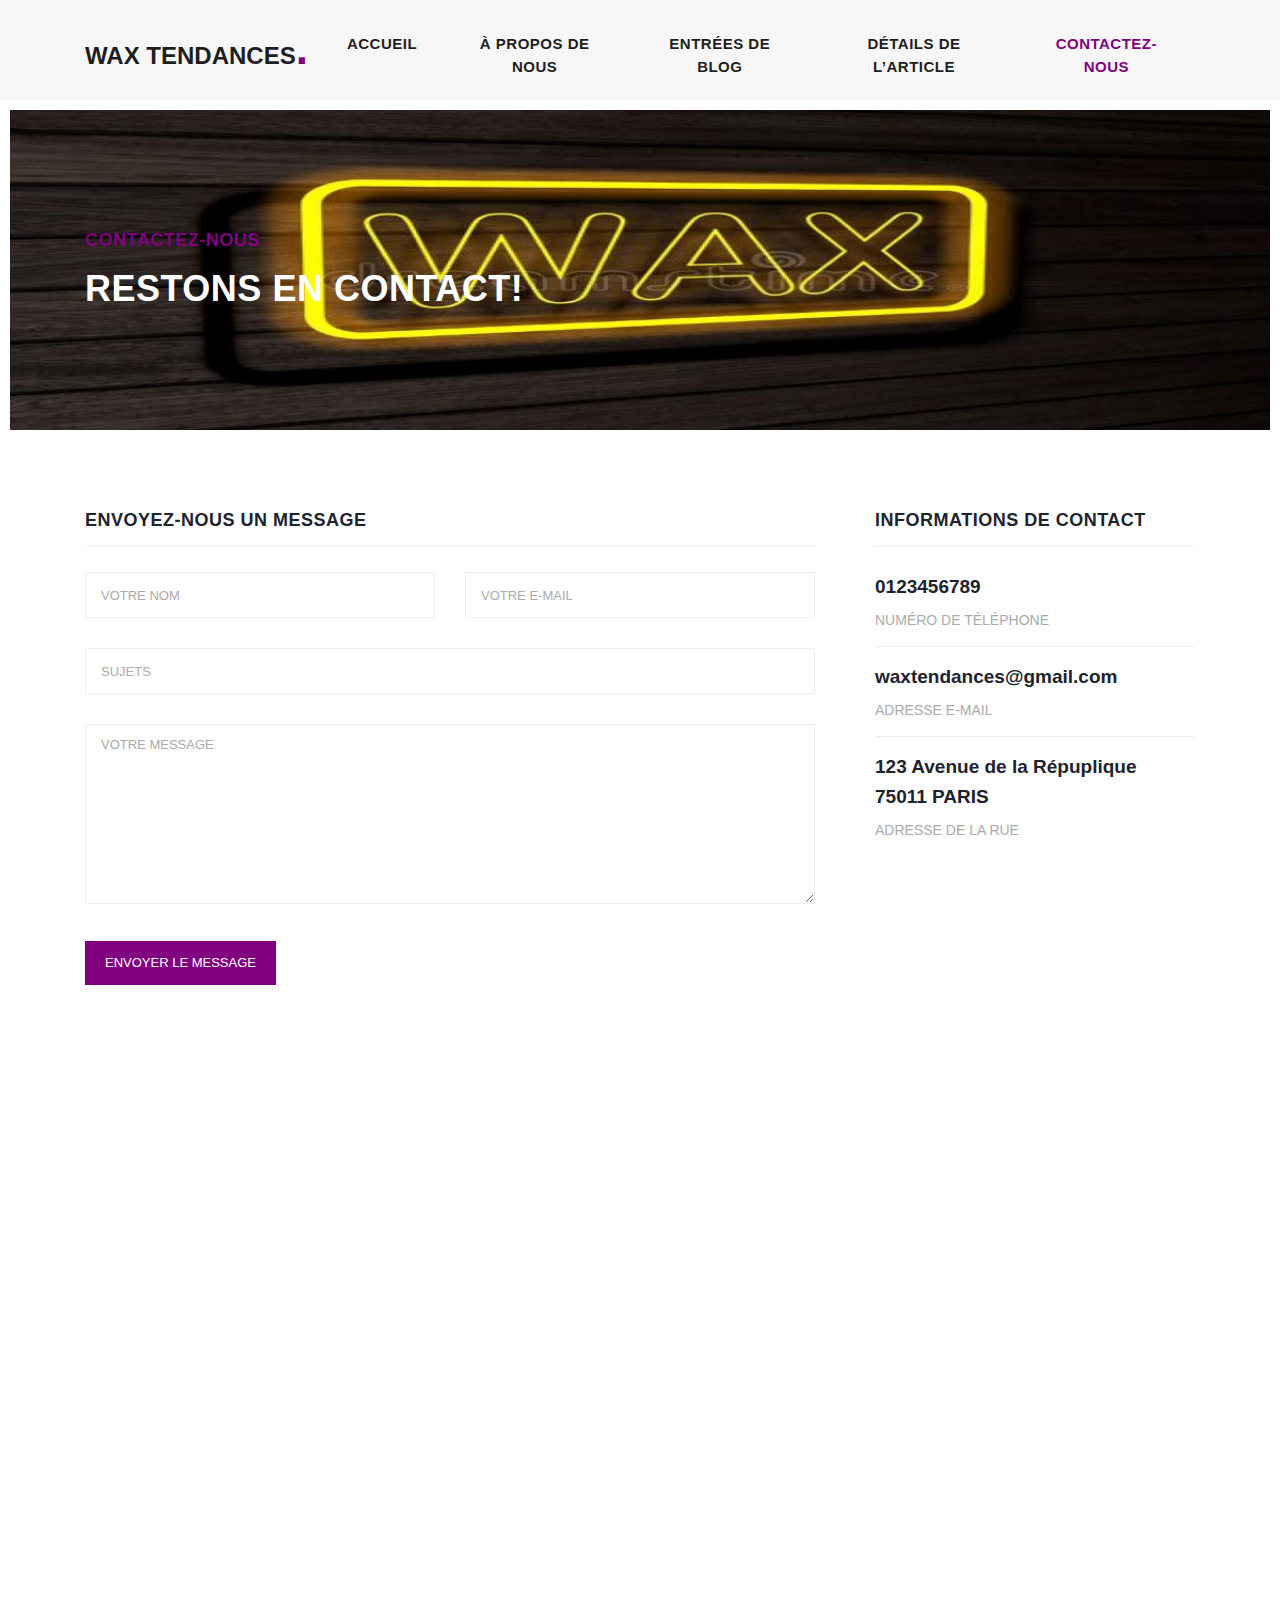
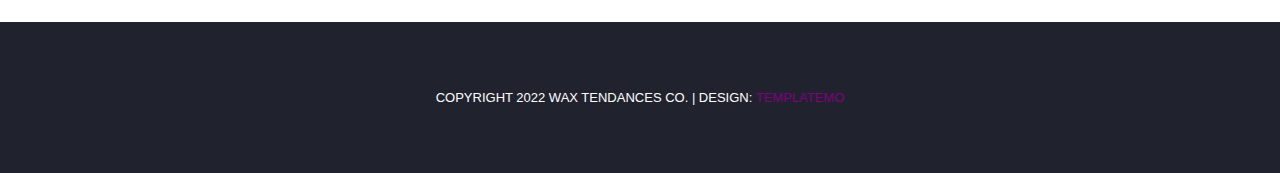
<file: contact.html>
<!DOCTYPE html>
<html lang="fr">

  <head>

    <meta charset="utf-8">
    <meta name="viewport" content="width=device-width, initial-scale=1, shrink-to-fit=no">
    <meta name="description" content="Vous trouverez nos coordonnés pour nous joindre plus facilement.">
    <meta name="author" content="Vetement-zone">
    <link href="https://fonts.googleapis.com/css?family=Roboto:100,100i,300,300i,400,400i,500,500i,700,700i,900,900i&display=swap" rel="stylesheet">
    <link rel="icon" href="/assets/images/Logo.png">

    <title>Wax tendances- Page de contact</title>

    <!-- Bootstrap core CSS -->
    <link href="vendor/bootstrap/css/bootstrap.min.css" rel="stylesheet">


    <!-- Additional CSS Files -->
    <link rel="stylesheet" href="assets/css/fontawesome.css">
    <link rel="stylesheet" href="assets/css/templatemo-stand-blog.css">
    <link rel="stylesheet" href="assets/css/owl.css">
<!--

TemplateMo 551 Stand Blog

https://templatemo.com/tm-551-stand-blog

-->
 </head>
    <!-- ***** Preloader Start ***** -->
    <div id="preloader">
        <div class="jumper">
            <div></div>
            <div></div>
            <div></div>
        </div>
    </div>  
    <!-- ***** Preloader End ***** -->

    <!-- Header -->
    <header class="">
      <nav class="navbar navbar-expand-lg">
        <div class="container">
          <a class="navbar-brand" href="index.html"><h2>Wax tendances<em>.</em></h2></a>
          <button class="navbar-toggler" type="button" data-toggle="collapse" data-target="#navbarResponsive" aria-controls="navbarResponsive" aria-expanded="false" aria-label="Toggle navigation">
            <span class="navbar-toggler-icon"></span>
          </button>
          <div class="collapse navbar-collapse" id="navbarResponsive">
            <ul class="navbar-nav ml-auto">
              <li class="nav-item">
                <a class="nav-link" href="index.html">Accueil
                  <span class="sr-only">(current)</span>
                </a>
              </li> 
              <li class="nav-item">
                <a class="nav-link" href="about.html">À propos de nous</a>
              </li>
              <li class="nav-item">
                <a class="nav-link" href="blog.html">Entrées de blog</a>
              </li>
              <li class="nav-item">
                <a class="nav-link" href="post-details.html">Détails de l’article</a>
              </li>
              <li class="nav-item active">
                <a class="nav-link" href="contact.html">Contactez-nous</a>
              </li>
            </ul>
          </div>
        </div>
      </nav>
    </header>

    <!-- Page Content -->
    <!-- Banner Starts Here -->
    <div class="heading-page header-text">
      <section class="page-heading">
        <div class="container">
          <div class="row">
            <div class="col-lg-12">
              <div class="text-content">
                <h4>Contactez-nous</h4>
                <h2>Restons en contact!</h2>
              </div>
            </div>
          </div>
        </div>
      </section>
    </div>
    
    <!-- Banner Ends Here -->


    <section class="contact-us">
      <div class="container">
        <div class="row">
        
          <div class="col-lg-12">
            <div class="down-contact">
              <div class="row">
                <div class="col-lg-8">
                  <div class="sidebar-item contact-form">
                    <div class="sidebar-heading">
                      <h2>Envoyez-nous un message</h2>
                    </div>
                    <div class="content">
                      <form id="contact" action="" method="post">
                        <div class="row">
                          <div class="col-md-6 col-sm-12">
                            <fieldset>
                              <input name="name" type="text" id="name" placeholder="Votre nom" required="">
                            </fieldset>
                          </div>
                          <div class="col-md-6 col-sm-12">
                            <fieldset>
                              <input name="email" type="text" id="email" placeholder="Votre e-mail" required="">
                            </fieldset>
                          </div>
                          <div class="col-md-12 col-sm-12">
                            <fieldset>
                              <input name="subject" type="text" id="subject" placeholder="Sujets">
                            </fieldset>
                          </div>
                          <div class="col-lg-12">
                            <fieldset>
                              <textarea name="message" rows="6" id="message" placeholder="Votre message" required=""></textarea>
                            </fieldset>
                          </div>
                          <div class="col-lg-12">
                            <fieldset>
                              <button type="submit" id="form-submit" class="main-button">Envoyer le message</button>
                            </fieldset>
                          </div>
                        </div>
                      </form>
                    </div>
                  </div>
                </div>
                <div class="col-lg-4">
                  <div class="sidebar-item contact-information">
                    <div class="sidebar-heading">
                      <h2>Informations de contact</h2>
                    </div>
                    <div class="content">
                      <ul>
                        <li>
                          <h5>0123456789</h5>
                          <span>NUMÉRO DE TÉLÉPHONE</span>
                        </li>
                        <li>
                          <h5>waxtendances@gmail.com</h5>
                          <span>ADRESSE E-MAIL</span>
                        </li>
                        <li>
                          <h5>123 Avenue de la Répuplique 
                          	<br>75011 PARIS</h5>
                          <span>ADRESSE DE LA RUE</span>
                        </li>
                      </ul>
                    </div>
                  </div>
                </div>
              </div>
            </div>
          </div>
          
          <div class="col-lg-12">
            <div id="map">
              <iframe src="https://www.google.com/maps/embed?pb=!1m18!1m12!1m3!1d2624.7400233240764!2d2.3844525156745675!3d48.863167679287976!2m3!1f0!2f0!3f0!3m2!1i1024!2i768!4f13.1!3m3!1m2!1s0x47e66df25325109f%3A0x97c956c04cdee8b4!2s123%20Av.%20de%20la%20R%C3%A9publique%2C%2075011%20Paris!5e0!3m2!1sfr!2sfr!4v1651069650033!5m2!1sfr!2sfr" width="600" height="450" style="border:0;" allowfullscreen="" loading="lazy" referrerpolicy="no-referrer-when-downgrade"></iframe>
            </div>
          </div>
          
        </div>
      </div>
    </section>

    
    <footer>
      <div class="container">
        <div class="row">
          <div class="col-lg-12">
          </div>
          <div class="col-lg-12">
            <div class="copyright-text">
              <p>Copyright 2022 Wax tendances Co.
                    
                 | Design: <a rel="nofollow" href="https://templatemo.com" target="_parent">TemplateMo</a></p>
            </div>
          </div>
        </div>
      </div>
    </footer>

    <!-- Bootstrap core JavaScript -->
    <script src="vendor/jquery/jquery.min.js"></script>
    <script src="vendor/bootstrap/js/bootstrap.bundle.min.js"></script>

    <!-- Additional Scripts -->
    <script src="assets/js/custom.js"></script>
    <script src="assets/js/owl.js"></script>
    <script src="assets/js/slick.js"></script>
    <script src="assets/js/isotope.js"></script>
    <script src="assets/js/accordions.js"></script>

    <script language = "text/Javascript"> 
      cleared[0] = cleared[1] = cleared[2] = 0; //set a cleared flag for each field
      function clearField(t){                   //declaring the array outside of the
      if(! cleared[t.id]){                      // function makes it static and global
          cleared[t.id] = 1;  // you could use true and false, but that's more typing
          t.value='';         // with more chance of typos
          t.style.color='#fff';
          }
      }
    </script>

  </body>
</html>
</file>
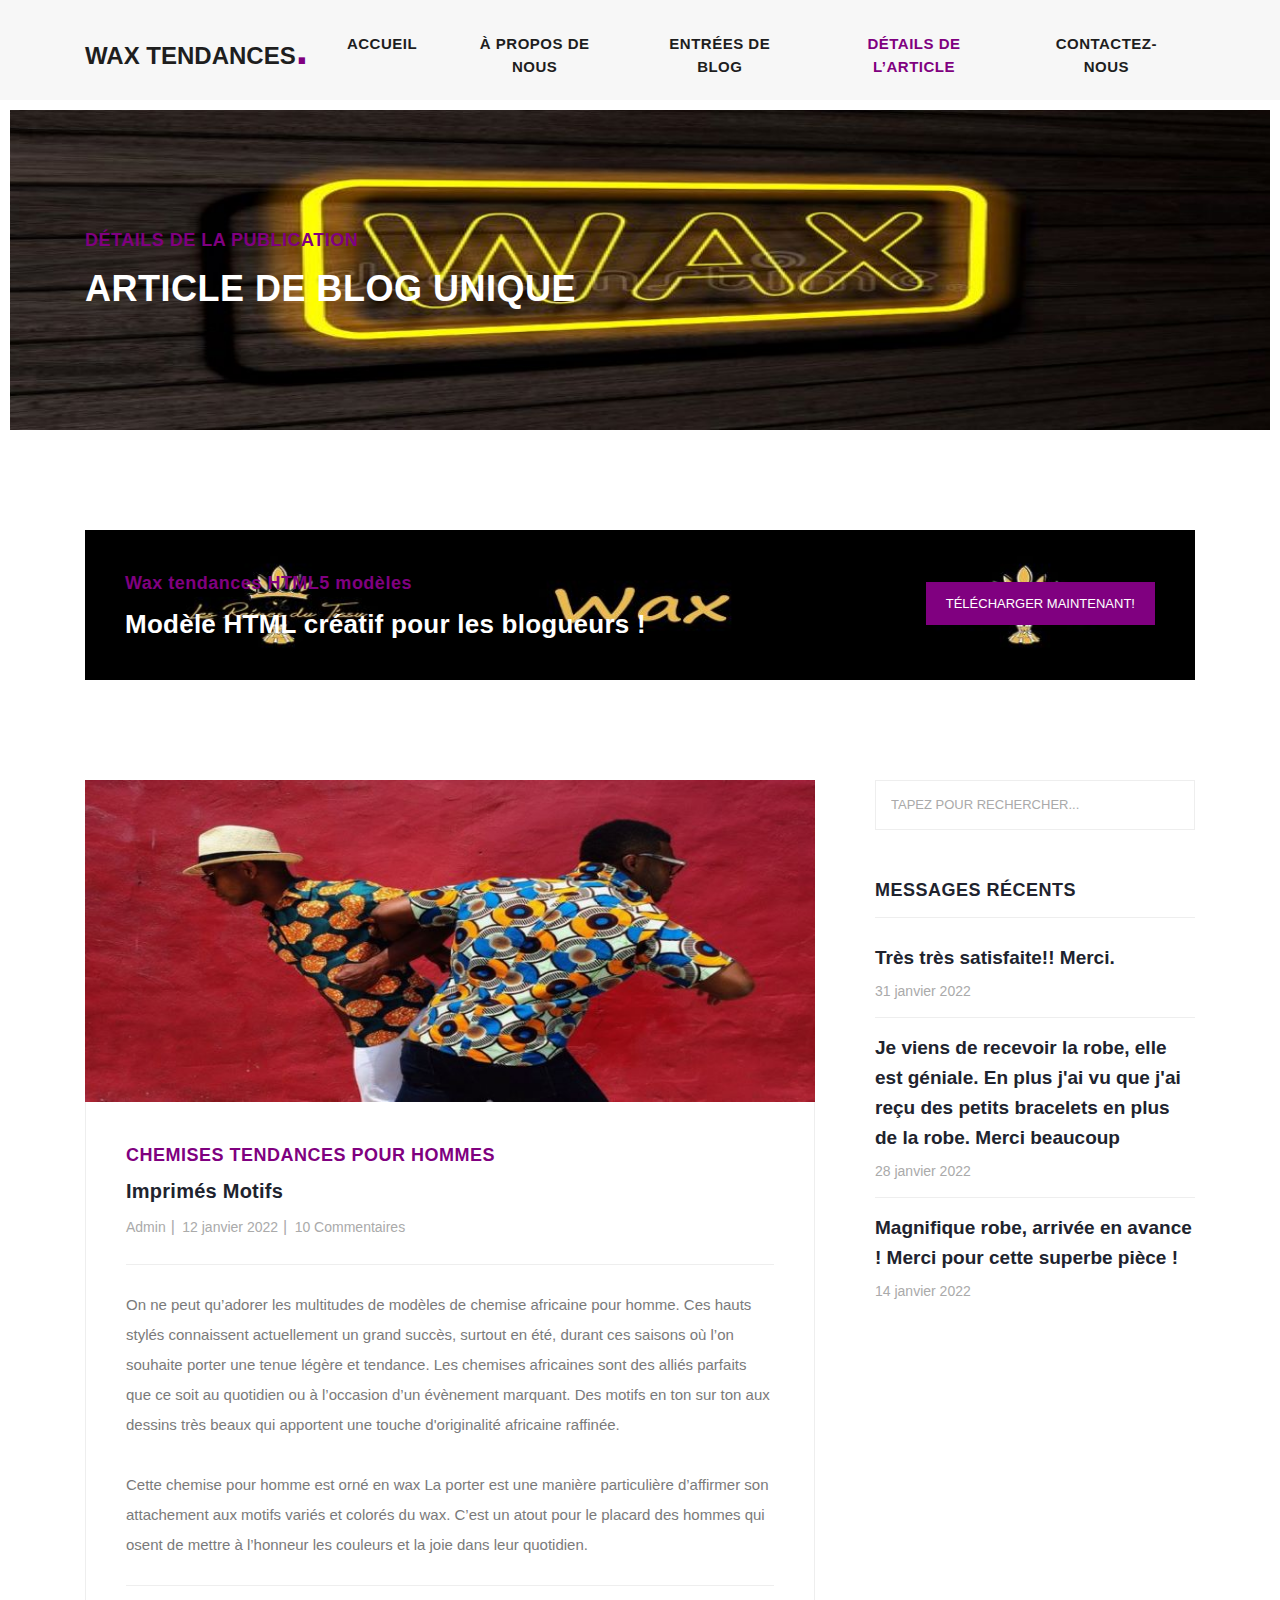
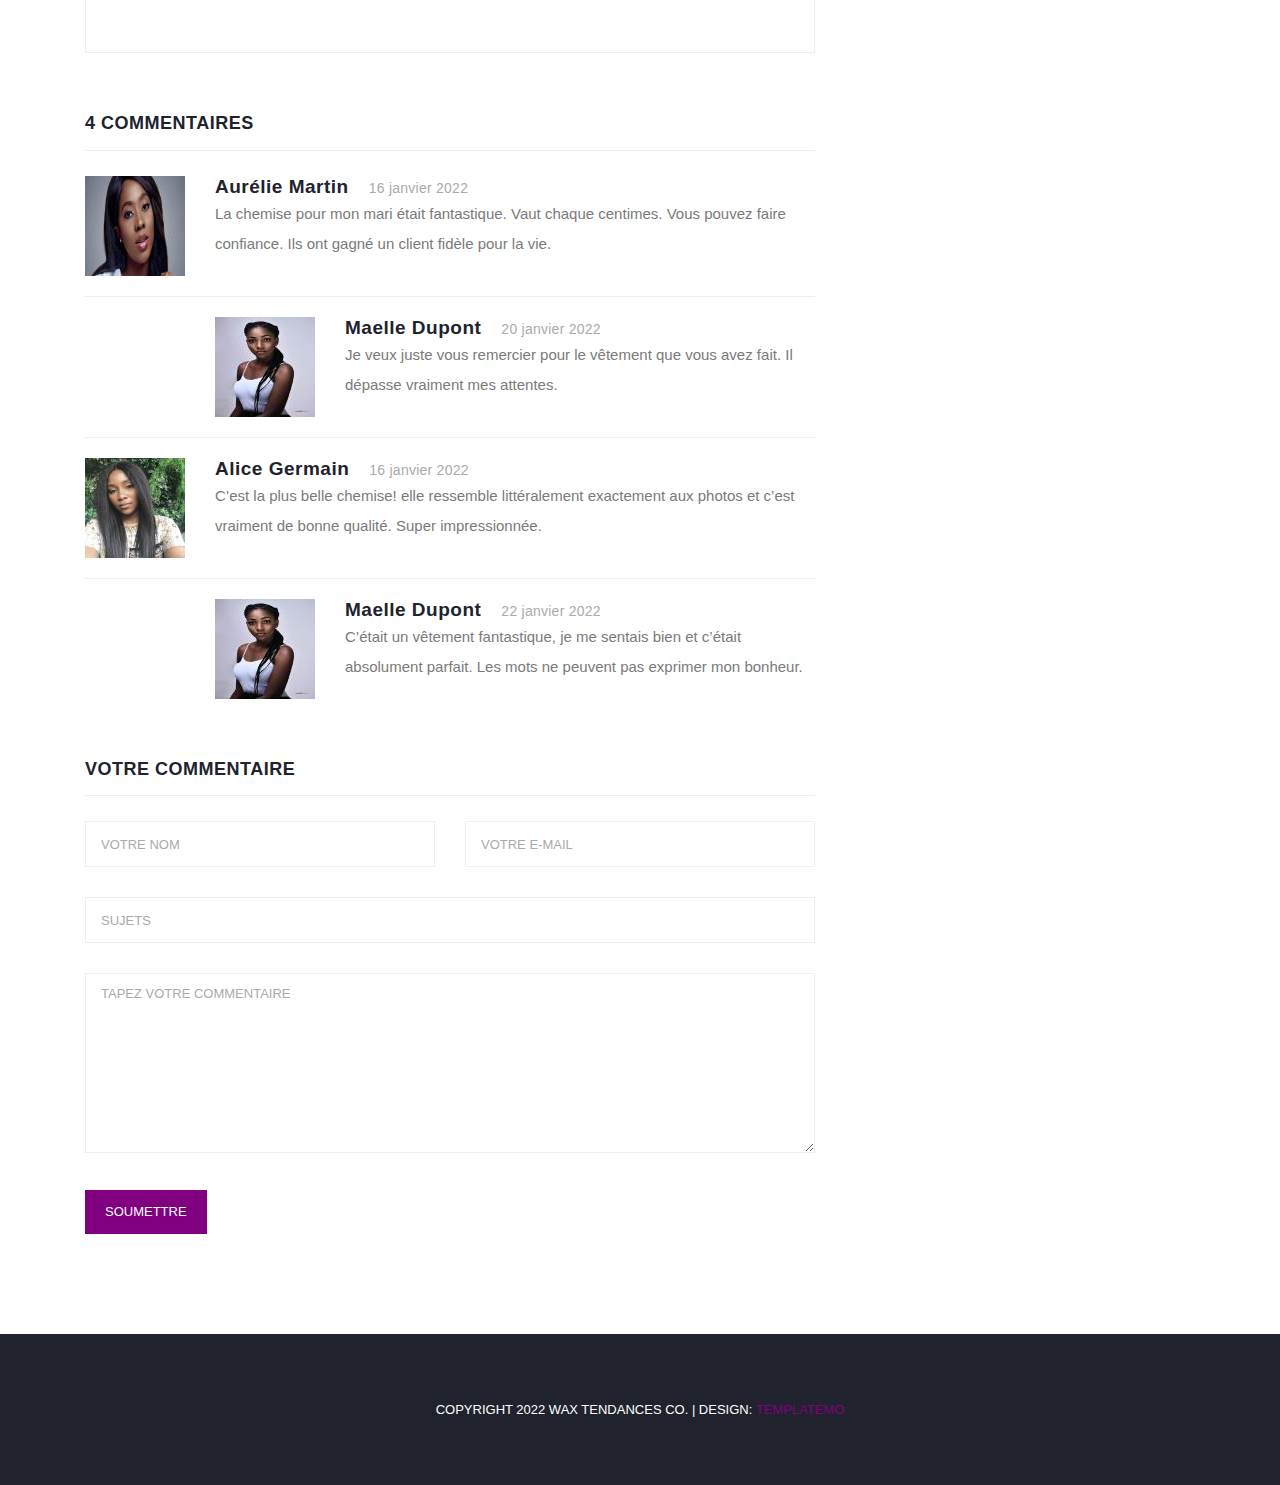
<file: post-details.html>
<!DOCTYPE html>
<html lang="fr">

  <head>

    <meta charset="utf-8">
    <meta name="viewport" content="width=device-width, initial-scale=1, shrink-to-fit=no">
    <meta name="description" content="Vous trouverez un article qui vous parle de chemises faites en tissus wax.">
    <meta name="author" content="Vetement-zone">
    <link href="https://fonts.googleapis.com/css?family=Roboto:100,100i,300,300i,400,400i,500,500i,700,700i,900,900i&display=swap" rel="stylesheet">
    <link rel="icon" href="/assets/images/Logo.png">

    <title>Wax tendances - Détails de l’article</title>

    <!-- Bootstrap core CSS -->
    <link href="vendor/bootstrap/css/bootstrap.min.css" rel="stylesheet">


    <!-- Additional CSS Files -->
    <link rel="stylesheet" href="assets/css/fontawesome.css">
    <link rel="stylesheet" href="assets/css/templatemo-stand-blog.css">
    <link rel="stylesheet" href="assets/css/owl.css">
<!--

TemplateMo 551 Stand Blog

https://templatemo.com/tm-551-stand-blog

-->
  </head>
    <!-- ***** Preloader Start ***** -->
    <div id="preloader">
        <div class="jumper">
            <div></div>
            <div></div>
            <div></div>
        </div>
    </div>  
    <!-- ***** Preloader End ***** -->

    <!-- Header -->
    <header class="">
      <nav class="navbar navbar-expand-lg">
        <div class="container">
          <a class="navbar-brand" href="index.html"><h2>Wax tendances<em>.</em></h2></a>
          <button class="navbar-toggler" type="button" data-toggle="collapse" data-target="#navbarResponsive" aria-controls="navbarResponsive" aria-expanded="false" aria-label="Toggle navigation">
            <span class="navbar-toggler-icon"></span>
          </button>
          <div class="collapse navbar-collapse" id="navbarResponsive">
            <ul class="navbar-nav ml-auto">
              <li class="nav-item">
                <a class="nav-link" href="index.html">Accueil
                  <span class="sr-only">(current)</span>
                </a>
              </li> 
              <li class="nav-item">
                <a class="nav-link" href="about.html">À propos de nous</a>
              </li>
              <li class="nav-item">
                <a class="nav-link" href="blog.html">Entrées de blog</a>
              </li>
              <li class="nav-item active">
                <a class="nav-link" href="post-details.html">Détails de l’article</a>
              </li>
              <li class="nav-item">
                <a class="nav-link" href="contact.html">Contactez-nous</a>
              </li>
            </ul>
          </div>
        </div>
      </nav>
    </header>

    <!-- Page Content -->
    <!-- Banner Starts Here -->
    <div class="heading-page header-text">
      <section class="page-heading">
        <div class="container">
          <div class="row">
            <div class="col-lg-12">
              <div class="text-content">
                <h4>Détails de la publication</h4>
                <h2>Article de blog unique</h2>
              </div>
            </div>
          </div>
        </div>
      </section>
    </div>
    
    <!-- Banner Ends Here -->

    <section class="call-to-action">
      <div class="container">
        <div class="row">
          <div class="col-lg-12">
            <div class="main-content">
              <div class="row">
                <div class="col-lg-8">
                  <span>Wax tendances HTML5 modèles</span>
                  <h4>Modèle HTML créatif pour les blogueurs !</h4>
                </div>
                <div class="col-lg-4">
                  <div class="main-button">
                    <a rel="nofollow" href="https://templatemo.com/tm-551-stand-blog" target="_parent">Télécharger maintenant!</a>
                  </div>
                </div>
              </div>
            </div>
          </div>
        </div>
      </div>
    </section>


    <section class="blog-posts grid-system">
      <div class="container">
        <div class="row">
          <div class="col-lg-8">
            <div class="all-blog-posts">
              <div class="row">
                <div class="col-lg-12">
                  <div class="blog-post">
                    <div class="blog-thumb">
                      <img src="assets/images/blog02.jpg" alt="">
                    </div>
                    <div class="down-content">
                      <span>Chemises tendances pour hommes</span>
                      <a href="post-details.html"><h4>Imprimés motifs</h4></a>
                      <ul class="post-info">
                        <li><a href="#">Admin</a></li>
                        <li><a href="#">12 janvier 2022</a></li>
                        <li><a href="#">10 Commentaires</a></li>
                      </ul>
                      <p>On ne peut qu’adorer les multitudes de modèles de chemise africaine pour homme. Ces hauts stylés connaissent actuellement un grand succès, surtout en été, durant ces saisons où l’on souhaite porter une tenue légère et tendance. Les chemises africaines sont des alliés parfaits que ce soit au quotidien ou à l’occasion d’un évènement marquant. Des motifs en ton sur ton aux dessins très beaux qui apportent une touche d'originalité africaine raffinée.
                      <br><br>Cette chemise pour homme est orné en wax La porter est une manière particulière d’affirmer son attachement aux motifs variés et colorés du wax. C’est un atout pour le placard des hommes qui osent de mettre à l’honneur les couleurs et la joie dans leur quotidien.</p>
                      <div class="post-options">
                        <div class="row">
                          <div class="col-6">
                          </div>
                          <div class="col-6">
                            </ul>
                          </div>
                        </div>
                      </div>
                    </div>
                  </div>
                </div>
                <div class="col-lg-12">
                  <div class="sidebar-item comments">
                    <div class="sidebar-heading">
                      <h2>4 commentaires</h2>
                    </div>
                    <div class="content">
                      <ul>
                        <li>
                          <div class="author-thumb">
                            <img src="assets/images/comment1.jpg" alt="">
                          </div>
                          <div class="right-content">
                            <h4>Aurélie Martin<span>16 janvier 2022</span></h4>
                            <p>La chemise pour mon mari était fantastique. Vaut chaque centimes. Vous pouvez faire confiance. Ils ont gagné un client fidèle pour la vie.</p>
                          </div>
                        </li>
                        <li class="replied">
                          <div class="author-thumb">
                            <img src="assets/images/comment2.jpg" alt="">
                          </div>
                          <div class="right-content">
                            <h4>Maelle Dupont<span>20 janvier 2022</span></h4>
                            <p>Je veux juste vous remercier pour le vêtement que vous avez fait. Il dépasse vraiment mes attentes.</p>
                          </div>
                        </li>
                        <li>
                          <div class="author-thumb">
                            <img src="assets/images/comment3.jpg" alt="">
                          </div>
                          <div class="right-content">
                            <h4>Alice Germain<span>16 janvier 2022</span></h4>
                            <p>C’est la plus belle chemise! elle ressemble littéralement exactement aux photos et c’est vraiment de bonne qualité. Super impressionnée.</p>
                          </div>
                        </li>
                        <li class="replied">
                          <div class="author-thumb">
                            <img src="assets/images/comment2.jpg" alt="">
                          </div>
                          <div class="right-content">
                            <h4>Maelle Dupont<span>22 janvier 2022</span></h4>
                            <p>C’était un vêtement fantastique, je me sentais bien et c’était absolument parfait. Les mots ne peuvent pas exprimer mon bonheur.</p>
                          </div> 
                        </li>
                      </ul>
                    </div>
                  </div>
                </div>
                <div class="col-lg-12">
                  <div class="sidebar-item submit-comment">
                    <div class="sidebar-heading">
                      <h2>Votre commentaire</h2>
                    </div>
                    <div class="content">
                      <form id="comment" action="#" method="post">
                        <div class="row">
                          <div class="col-md-6 col-sm-12">
                            <fieldset>
                              <input name="name" type="text" id="name" placeholder="Votre nom" required="">
                            </fieldset>
                          </div>
                          <div class="col-md-6 col-sm-12">
                            <fieldset>
                              <input name="email" type="text" id="email" placeholder="Votre e-mail" required="">
                            </fieldset>
                          </div>
                          <div class="col-md-12 col-sm-12">
                            <fieldset>
                              <input name="subject" type="text" id="subject" placeholder="Sujets">
                            </fieldset>
                          </div>
                          <div class="col-lg-12">
                            <fieldset>
                              <textarea name="message" rows="6" id="message" placeholder="Tapez votre commentaire" required=""></textarea>
                            </fieldset>
                          </div>
                          <div class="col-lg-12">
                            <fieldset>
                              <button type="submit" id="form-submit" class="main-button">Soumettre</button>
                            </fieldset>
                          </div>
                        </div>
                      </form>
                    </div>
                  </div>
                </div>
              </div>
            </div>
          </div>
          <div class="col-lg-4">
            <div class="sidebar">
              <div class="row">
                <div class="col-lg-12">
                  <div class="sidebar-item search">
                    <form id="search_form" name="gs" method="GET" action="#">
                      <input type="text" name="q" class="searchText" placeholder="tapez pour rechercher..." autocomplete="on">
                    </form>
                  </div>
                </div>
                <div class="col-lg-12">
                  <div class="sidebar-item recent-posts">
                    <div class="sidebar-heading">
                      <h2>Messages récents</h2>
                    </div>
                    <div class="content">
                      <ul>
                        <li><a href="post-details.html">
                          <h5>Très très satisfaite!! Merci.</h5>
                          <span>31 janvier 2022</span>
                        </a></li>
                        <li><a href="post-details.html">
                          <h5>Je viens de recevoir la robe, elle est géniale.
                            En plus j'ai vu que j'ai reçu des petits bracelets en plus de la robe.
                            Merci beaucoup</h5>
                          <span>28 janvier 2022</span>
                        </a></li>
                        <li><a href="post-details.html">
                          <h5>Magnifique robe, arrivée en avance ! Merci pour cette superbe pièce !</h5>
                          <span>14 janvier 2022</span>
                        </a></li>
                      </ul>
                    </div>
                  </div>
                </div>
                 </section>

    
    <footer>
      <div class="container">
        <div class="row">
          <div class="col-lg-12">
            </ul>
          </div>
          <div class="col-lg-12">
            <div class="copyright-text">
              <p>Copyright 2022 Wax tendances Co.
                    
                 | Design: <a rel="nofollow" href="https://templatemo.com" target="_parent">TemplateMo</a></p>
            </div>
          </div>
        </div>
      </div>
    </footer>


    <!-- Bootstrap core JavaScript -->
    <script src="vendor/jquery/jquery.min.js"></script>
    <script src="vendor/bootstrap/js/bootstrap.bundle.min.js"></script>


    <!-- Additional Scripts -->
    <script src="assets/js/custom.js"></script>
    <script src="assets/js/owl.js"></script>
    <script src="assets/js/slick.js"></script>
    <script src="assets/js/isotope.js"></script>
    <script src="assets/js/accordions.js"></script>

    <script language = "text/Javascript"> 
      cleared[0] = cleared[1] = cleared[2] = 0; //set a cleared flag for each field
      function clearField(t){                   //declaring the array outside of the
      if(! cleared[t.id]){                      // function makes it static and global
          cleared[t.id] = 1;  // you could use true and false, but that's more typing
          t.value='';         // with more chance of typos
          t.style.color='#fff';
          }
      }
    </script>

  </body>

</html>
</file>
<file: assets/css/templatemo-stand-blog.css>
/* 

TemplateMo 551 Stand Blog

https://templatemo.com/tm-551-stand-blog

*/

body {
  font-family: Verdana, Geneva, Tahoma, sans-serif;
  overflow-x: hidden;
  text-rendering: optimizeLegibility;
  -webkit-font-smoothing: antialiased;
  -moz-osx-font-smoothing: grayscale;
}
p {
	margin-bottom: 0px;
	font-size: 15px;
	font-weight: 400;
	color: #7a7a7a;
	line-height: 30px;
}
a {
	text-decoration: none!important;
}
ul {
	padding: 0;
	margin: 0;
	list-style: none;
}

h1,h2,h3,h4,h5,h6 {
	margin: 0px;
}

.main-button a {
	display: inline-block;
	background-color: purple;
	color: #fff;
	font-size: 13px;
	font-weight: 500;
	padding: 12px 20px;
	text-transform: uppercase;
	transition: all .3s;
}

.main-button a:hover {
	background-color: plum;
}

.heading-page {
	padding-top: 110px;
}

.page-heading {
	margin: 0px 10px;
	padding: 120px 0px;
	text-align: left;
	background-position: center center;
	background-repeat: no-repeat;
	background-size: cover;
	background-image: url(../images/heading.jpg);
}

.page-heading .text-content h4 {
	color: purple;
	font-size: 18px;
	text-transform: uppercase;
	font-weight: 900;
	letter-spacing: 0.5px;
	margin-bottom: 15px;
}

.page-heading .text-content h2 {
	color: #fff;
	font-size: 36px;
	font-weight: 700;
	text-transform: uppercase;
	letter-spacing: 0.5px;
}

#preloader {
  overflow: hidden;
  background: purple;
  left: 0;
  right: 0;
  top: 0;
  bottom: 0;
  position: fixed;
  z-index: 9999999;
  color: #fff;
}

#preloader .jumper {
  left: 0;
  top: 0;
  right: 0;
  bottom: 0;
  display: block;
  position: absolute;
  margin: auto;
  width: 50px;
  height: 50px;
}

#preloader .jumper > div {
  background-color: #fff;
  width: 10px;
  height: 10px;
  border-radius: 100%;
  -webkit-animation-fill-mode: both;
  animation-fill-mode: both;
  position: absolute;
  opacity: 0;
  width: 50px;
  height: 50px;
  -webkit-animation: jumper 1s 0s linear infinite;
  animation: jumper 1s 0s linear infinite;
}

#preloader .jumper > div:nth-child(2) {
  -webkit-animation-delay: 0.33333s;
  animation-delay: 0.33333s;
}

#preloader .jumper > div:nth-child(3) {
  -webkit-animation-delay: 0.66666s;
  animation-delay: 0.66666s;
}

@-webkit-keyframes jumper {
  0% {
    opacity: 0;
    -webkit-transform: scale(0);
    transform: scale(0);
  }
  5% {
    opacity: 1;
  }
  100% {
    -webkit-transform: scale(1);
    transform: scale(1);
    opacity: 0;
  }
}

@keyframes jumper {
  0% {
    opacity: 0;
    -webkit-transform: scale(0);
    transform: scale(0);
  }
  5% {
    opacity: 1;
  }
  100% {
    opacity: 0;
  }
}
::selection{
	background-color: orchid;
	color: #fff;
}

/* Header Style */
header {
	position: absolute;
	z-index: 99999;
	width: 100%;
	height: 100px;
	background-color: #f7f7f7;
	-webkit-transition: all 0.3s ease-in-out 0s;
    -moz-transition: all 0.3s ease-in-out 0s;
    -o-transition: all 0.3s ease-in-out 0s;
    transition: all 0.3s ease-in-out 0s;
}
header .navbar {
	padding: 25px 0px;
}
.background-header .navbar {
	padding: 17px 0px;
}
.background-header {
	top: 0;
	height: 80px;
	position: fixed;
	box-shadow: 0px 1px 10px rgba(0,0,0,0.1);
}
.background-header .navbar-brand h2 {
	color: #121212!important;
}
.background-header .navbar-nav a.nav-link {
	color: #1e1e1e!important;
}
.background-header .navbar-nav .nav-link:hover,
.background-header .navbar-nav .active>.nav-link,
.background-header .navbar-nav .nav-link.active,
.background-header .navbar-nav .nav-link.show,
.background-header .navbar-nav .show>.nav-link {
	color: purple!important;
}
.navbar .navbar-brand {
	float: 	left;
	margin-top: -12px;
	outline: none;
}
.navbar .navbar-brand h2 {
	color: #1e1e1e;
	text-transform: uppercase;
	font-size: 24px;
	font-weight: 900;
	-webkit-transition: all .3s ease 0s;
    -moz-transition: all .3s ease 0s;
    -o-transition: all .3s ease 0s;
    transition: all .3s ease 0s;
}
.navbar .navbar-brand h2 em {
	font-size: 44px;
	font-style: normal;
	color:purple;
}
#navbarResponsive {
	z-index: 999;
}
.navbar-collapse {
	text-align: center;
}
.navbar .navbar-nav .nav-item {
	margin: 0px 15px;
}
.navbar .navbar-nav a.nav-link {
	text-transform: capitalize;
	font-size: 15px;
	font-weight: 800;
	text-transform: uppercase;
	letter-spacing: 0.5px;
	color: #1e1e1e;
	transition: all 0.3s;
}
.navbar .navbar-nav .nav-link:hover,
.navbar .navbar-nav .active>.nav-link,
.navbar .navbar-nav .nav-link.active,
.navbar .navbar-nav .nav-link.show,
.navbar .navbar-nav .show>.nav-link {
	color:purple;
}
.navbar .navbar-toggler-icon {
	background-image: none;
}
.navbar .navbar-toggler {
	border-color: #fff;
	background-color: purple;	
	height: 46px;
	outline: none;
	border-radius: 0px;
	position: absolute;
	right: 30px;
	top: 25px;
}
.navbar .navbar-toggler-icon:after {
	content: '\f0c9';
	color: #fff;
	font-size: 18px;
	line-height: 30px;
	font-family: 'FontAwesome';
}



/* Banner Style */
.main-banner .container-fluid {
	padding: 0px 10px;
	margin-bottom: -24px;
}
.owl-banner {
	padding-top: 110px;
}

.owl-banner .item {
	position: relative;
}

.owl-banner .item .item-content {
	position: absolute;
	bottom: 40px;
	left: 40px;
}

.owl-banner .item .item-content .meta-category span {
	color: white;
	font-size: 18px;
	text-transform: uppercase;
	font-weight: 900;
	letter-spacing: 0.25px;
}

.owl-banner .item .item-content .meta-category span:hover{
	color: purple;
}

.owl-banner .item .item-content h4 {
	font-size: 24px;
	font-weight: 900;
	color: #fff;
	letter-spacing: 0.5px;
	text-transform: capitalize;
	margin: 10px 0px 12px 0px;
}

.owl-banner .item .item-content ul li {
	display: inline-block;
	margin-right: 8px;
}

.owl-banner .item .item-content ul li:after {
	content: '|';
	color: #fff;
	margin-left: 8px;
}

.owl-banner .item .item-content ul li:last-child::after {
	display: none;
}

.owl-banner .item .item-content ul li a {
	font-size: 14px;
	color: #fff;
	font-weight: 500;
	transition: all .3s;
}

.owl-banner .item .item-content ul li a:hover {
	color: purple;
}

.owl-banner .owl-nav {
	position: absolute;
	top: 50%;
	width: 100%;
}

.owl-banner .owl-nav .owl-prev {
	position: absolute;
	left: 40px;
}

.owl-banner .owl-nav .owl-next {
	position: absolute;
	right: 40px;
}

.owl-banner .owl-nav button {
	outline: none;
}

.owl-banner .owl-nav button span {
	color: #fff;
	font-size: 36px;
	width: 60px;
	height: 60px;
	display: inline-block;
	text-align: center;
	line-height: 60px;
	background-color: rgba(250,250,250,0.3);
}


/* Call To Action */

.call-to-action {
	margin-top: 100px;
}

.call-to-action .main-content {
	padding: 40px;
	background-image: url(../images/cta.jpg);
	background-position: center center;
	background-repeat: no-repeat;
	background-size: cover;
}

.call-to-action .main-content span {
	color: purple;
	font-size: 18px;
	font-weight: 900;
	letter-spacing: 0.5px;
}

.call-to-action .main-content h4 {
	margin-bottom: 0px;
	margin-top: 12px;
	color: #fff;
	font-size: 26px;
	font-weight: 900;
	letter-spacing: 0.25px;
}

.call-to-action .main-content .main-button {
	text-align: right;
	margin-top: 12px;
}



/* Blog Posts */

.blog-posts {
	margin-top: 100px;
}

.blog-posts .blog-post {
	margin-bottom: 30px;
}

.blog-posts .blog-thumb img {
	width: 100%;
	overflow: hidden;
}

.blog-posts .down-content {
	padding: 40px;
	border-right: 1px solid #eee;
	border-left: 1px solid #eee;
	border-bottom: 1px solid #eee;
}

.blog-posts .down-content span {
	font-size: 18px;
	text-transform: uppercase;
	letter-spacing: 0.5px;
	font-weight: 900;
	color: purple;
}

.blog-posts .down-content h4 {
	font-size: 24px;
	text-transform: capitalize;
	letter-spacing: 0.5px;
	font-weight: 900;
	color: #20232e;
	margin: 10px 0px 12px 0px;
}

.blog-posts .down-content ul.post-info li {
	display: inline-block;
	margin-right: 8px;
}

.blog-posts .down-content ul.post-info li:after {
	content: '|';
	color: #aaa;
	margin-left: 8px;
}

.blog-posts .down-content h4 {
	font-size: 20px;
	letter-spacing: 0.25px;
}

.grid-system .down-content ul.post-info li {
	margin-right: 3px;
}

.grid-system .down-content ul.post-info li:after {
	margin-left: 5px;
}

.blog-posts .down-content ul.post-info li:last-child::after {
	display: none;
}

.blog-posts .down-content ul.post-info li a {
	font-size: 14px;
	color: #aaa;
	font-weight: 400;
	transition: all .3s;
}

.blog-posts .down-content ul.post-info li a:hover {
	color: purple;
}

.blog-posts .down-content p {
	padding: 25px 0px;
	margin: 25px 0px;
	border-top: 1px solid #eee;
	border-bottom: 1px solid #eee;
}

.blog-posts .down-content ul.post-share {
	text-align: right;
}

.blog-posts .down-content ul.post-tags li,
.blog-posts .down-content ul.post-share li {
	display: inline-block;
}

.blog-posts .down-content ul.post-tags li:first-child i,
.blog-posts .down-content ul.post-share li:first-child i {
	color: purple;
	margin-right: 5px;
}

.blog-posts .down-content ul.post-tags li,
.blog-posts .down-content ul.post-share li {
	color: #aaa;
}

.blog-posts .down-content ul.post-tags li a,
.blog-posts .down-content ul.post-share li a {
	font-size: 14px;
	color: #aaa;
	font-weight: 400;
	transition: all .3s;
}

.blog-posts .down-content ul.post-tags li a:hover,
.blog-posts .down-content ul.post-share li a:hover {
	color: purple;
}

.blog-posts .main-button a {
	height: 60px;
	line-height: 60px;
	padding: 0px;
	width: 100%;
	text-align: center;
}

ul.page-numbers {
	text-align: center;
}

ul.page-numbers li {
	display: inline-block;
	margin: 0px 5px;
}

ul.page-numbers li a {
	width: 50px;
	height: 50px;
	display: inline-block;
	text-align: center;
	line-height: 50px;
	font-size: 15px;
	color: #7a7a7a;
	border: 1px solid #eee;
	font-weight: 500;
	transition: all 0.3s;
}

ul.page-numbers li.active a {
	background-color:purple;
	border-color: purple;
	color: #fff;
}

ul.page-numbers li a:hover {
	color: plum;
}

.blog-posts .sidebar-heading h2 {
	font-size: 18px;
	text-transform: uppercase;
	font-weight: 900;
	letter-spacing: 0.5px;
	color: #20232e;
	border-bottom: 1px solid #eee;
	padding-bottom: 15px;
	margin-bottom: 25px;
}

.blog-posts .comments {
	margin-top: 30px;
}

.blog-posts .comments ul li {
	display: inline-block;
	margin-bottom: 20px;
	padding-bottom: 20px;
	border-bottom: 1px solid #eee;
}

.blog-posts .comments ul li.replied {
	padding-left: 130px;
}

.blog-posts .comments ul li:last-child {
	margin-bottom: 0px;
	padding-bottom: 0px;
	border-bottom: none;
}

.blog-posts .comments ul li .author-thumb {
	display: inline;
	float: left;
}

.blog-posts .comments ul li .author-thumb img {
	max-width: 100px;
	display: inline;
}

.blog-posts .comments ul li .right-content {
	margin-left: 130px;
}

.blog-posts .comments ul li .right-content h4 {
	color: #20232e;
	font-size: 19px;
	font-weight: 900;
	letter-spacing: 0.5px;
}

.blog-posts .comments ul li .right-content h4 span {
	font-size: 14px;
    color: #aaa;
	font-weight: 400;
	letter-spacing: 0.25px;
	margin-left: 20px;
}

.blog-posts .submit-comment {
	margin-top: 60px;
}

.blog-posts .submit-comment input {
	width: 100%;
	height: 46px;
	border: 1px solid #eee;
	font-size: 13px;
	text-transform: uppercase;
	font-weight: 500;
	color: #7a7a7a;
	outline: none;
	padding: 0px 15px;
	margin-bottom: 30px;
}

.blog-posts .submit-comment textarea {
	width: 100%;
	height: 46px;
	border: 1px solid #eee;
	font-size: 13px;
	text-transform: uppercase;
	font-weight: 500;
	color: #7a7a7a;
	outline: none;
	padding: 10px 15px;
	margin-bottom: 30px;
	height: 180px;
	max-height: 220px;
	max-width: 100%;
	min-width: 160px;
}

.blog-posts .submit-comment input::placeholder,
.blog-posts .submit-comment textarea::placeholder {
	color: #aaa;
}

.blog-posts .submit-comment button {
	display: inline-block;
	background-color: purple;
	color: #fff;
	font-size: 13px;
	font-weight: 500;
	padding: 12px 20px;
	text-transform: uppercase;
	transition: all .3s;
	border: none;
	outline: none;
}

.blog-posts .submit-comment button:hover {
	background-color: plum;
}

/* Sidebar */

.sidebar {
	margin-left: 30px;
}

.sidebar .sidebar-item {
	margin-top: 50px;
}

.sidebar .search {
	margin-top: 0px;
}

.sidebar .sidebar-heading h2 {
	font-size: 18px;
	text-transform: uppercase;
	font-weight: 900;
	letter-spacing: 0.5px;
	color: #20232e;
	border-bottom: 1px solid #eee;
	padding-bottom: 15px;
	margin-bottom: 25px;
}

.sidebar .search input {
	width: 100%;
	height: 50px;
	border: 1px solid #eee;
	font-size: 13px;
	text-transform: uppercase;
	font-weight: 500;
	color: #7a7a7a;
	outline: none;
	padding: 0px 15px;
}

.sidebar .search input::placeholder {
	color: #aaa;
}

.sidebar .recent-posts ul li {
	margin-bottom: 15px;
	padding-bottom: 15px;
	border-bottom: 1px solid #eee;
}

.sidebar .recent-posts ul li:last-child {
	margin-bottom: 0px;
	padding-bottom: 0px;
	border-bottom: none;
}

.sidebar .recent-posts ul li h5 {
	font-size: 19px;
	font-weight: 900;
	color: #20232e;
	line-height: 30px;
	transition: all 0.3s;
}

.sidebar .recent-posts ul li h5:hover {
	color:purple;
}

.sidebar .recent-posts ul li span {
	display: block;
	font-size: 14px;
	color: #aaa;
	margin-top: 8px;
}

.sidebar .categories ul li {
	margin-bottom: 15px;
}

.sidebar .categories ul li:last-child {
	margin-bottom: 0px;
}

.sidebar .categories ul li a {
	font-size: 15px;
	font-weight: 700;
	color: #20232e;
	transition: all .3s;
}

.sidebar .categories ul li a:hover {
	color: #f48840;
}

.sidebar .tags ul li {
	margin-right: 6px;
	display: inline-block;
}

.sidebar .tags ul li {
	margin-bottom: 10px;
}

.sidebar .tags ul li a {
	font-size: 15px;
	font-weight: 500;
	color: #aaa;
	display: inline-block;
	border: 1px solid #eee;
	padding: 10px 18px;
	transition: all .3s;
}

.sidebar .tags ul li a:hover {
	background-color: #f48840;
	border-color: #f48840;
	color: #fff;
}


/* Footer */

footer {
	margin-top: 100px;
	text-align: center;
	background-color: #20232e;
	padding: 60px 0px;
}

footer ul.social-icons {
	padding-bottom: 60px;
	margin-bottom: 60px;
	border-bottom: 1px solid rgba(250,250,250,0.15);
}

footer ul.social-icons li {
	display: inline-block;
	margin-right: 30px;
}

footer ul.social-icons li:after {
	content: "|";
	color: #fff;
	margin-left: 30px;
}

footer ul.social-icons li:last-child {
	margin-right: 0px;
}

footer ul.social-icons li:last-child::after {
	display: none;
}

footer ul.social-icons li a {
	font-size: 14px;
	text-transform: uppercase;
	color: #fff;
	font-weight: 500;
	letter-spacing: 0.25px;
	transition: all .3s;
}

footer ul.social-icons li a:hover {
	color: purple;
}

footer p {
	font-size: 13px;
	text-transform: uppercase;
	color: #fff;
}

footer p a {
	color: purple;
}

footer p a:hover {
	color: plum;
}


/* Contact Form */

.contact-us .down-contact,
.contact-us #map {
	margin-top: 80px;
}

.contact-us .sidebar-heading h2 {
	font-size: 18px;
	text-transform: uppercase;
	font-weight: 900;
	letter-spacing: 0.5px;
	color: #20232e;
	border-bottom: 1px solid #eee;
	padding-bottom: 15px;
	margin-bottom: 25px;
}

.contact-us .contact-form input {
	width: 100%;
	height: 46px;
	border: 1px solid #eee;
	font-size: 13px;
	text-transform: uppercase;
	font-weight: 500;
	color: #7a7a7a;
	outline: none;
	padding: 0px 15px;
	margin-bottom: 30px;
}

.contact-us .contact-form textarea {
	width: 100%;
	height: 46px;
	border: 1px solid #eee;
	font-size: 13px;
	text-transform: uppercase;
	font-weight: 500;
	color: #7a7a7a;
	outline: none;
	padding: 10px 15px;
	margin-bottom: 30px;
	height: 180px;
	max-height: 220px;
	max-width: 100%;
	min-width: 160px;
}

.contact-us .contact-form input::placeholder,
.contact-us .contact-form textarea::placeholder {
	color: #aaa;
}

.contact-us .contact-form button {
	display: inline-block;
	background-color: purple;
	color: #fff;
	font-size: 13px;
	font-weight: 500;
	padding: 12px 20px;
	text-transform: uppercase;
	transition: all .3s;
	border: none;
	outline: none;
}

.contact-us .contact-form button:hover {
	background-color: plum;
}

.contact-us .contact-information {
	margin-left: 30px;
}

.contact-us .contact-information ul li {
	margin-bottom: 15px;
	padding-bottom: 15px;
	border-bottom: 1px solid #eee;
}

.contact-us .contact-information ul li:last-child {
	margin-bottom: 0px;
	padding-bottom: 0px;
	border-bottom: none;
}

.contact-us .contact-information ul li h5 {
	font-size: 19px;
	font-weight: 900;
	color: #20232e;
	line-height: 30px;
}

.contact-us .contact-information ul li span {
	display: block;
	font-size: 14px;
	color: #aaa;
	margin-top: 8px;
}


/* About Us */

.about-us {
	margin-top: 100px;
	text-align: center;
}

.about-us img {
	width: 100%;
	overflow: hidden;
}

.about-us p {
	margin: 40px 0px;
	border-bottom: 1px solid #eee;
	padding-bottom: 40px;
}

.about-us ul li {
	display: inline-block;
	margin: 0px 5px;
}

.about-us ul li a {
	width: 40px;
	height: 40px;
	text-align: center;
	line-height: 40px;
	display: inline-block;
	background-color: #212931;
	color: #fff;
	border-radius: 50%;
	transition: all .3s;
}

.about-us ul li a:hover {
	background-color: purple;
}


/* Responsive Style */
@media (max-width: 1250px) {
	.owl-banner .owl-nav .owl-prev {
		left: 0px;
	}
	.owl-banner .owl-nav .owl-next {
		right: 0px;
	}
	.owl-banner .owl-nav button span {
		width: 35px;
	}
	.owl-banner .item .item-content .meta-category span {
		font-size: 16px;
	}
	.owl-banner .item .item-content h4 {
		font-size: 20px;
	}
}
@media (max-width: 768px) {
	.owl-banner .owl-nav {
		display: none;
	}
}

@media (max-width: 992px) {
	.navbar .navbar-brand {
		position: absolute;
		left: 30px;
		top: 25px;
	}
	.background-header .navbar-brand,
	.background-header .navbar-toggler {
		top: 15px;
	}
	.navbar .navbar-brand {
		width: auto;
	}
	.navbar:after {
		display: none;
	}
	#navbarResponsive {
	    z-index: 99999;
	    position: absolute;
	    top: 80px;
	    left: 0;
	    width: 100%;
	    text-align: center;
	    background-color: #fff;
	    box-shadow: 0px 10px 10px rgba(0,0,0,0.1);
	}
	.navbar .navbar-nav .nav-item {
		border-bottom: 1px solid #eee;
	}
	.navbar .navbar-nav .nav-item:last-child {
		border-bottom: none;
	}
	.navbar .navbar-nav a.nav-link {
		padding: 15px 0px;
		color: #1e1e1e!important;
	}
	.navbar .navbar-nav .nav-link:hover,
	.navbar .navbar-nav .active>.nav-link,
	.navbar .navbar-nav .nav-link.active,
	.navbar .navbar-nav .nav-link.show,
	.navbar .navbar-nav .show>.nav-link {
		color: purple!important;
		border-bottom: none!important;
		padding-bottom: 15px;
	}
	.owl-banner .item .item-content .meta-category span {
		font-size: 18px;
	}
	.owl-banner .item .item-content {
		text-align: center;
		width: 80%;
		left: 50%;
		top: 50%;
		bottom: auto;
		transform: translate(-50%,-50%);
	}
	.owl-banner .item .item-content h4 {
		font-size: 24px;
	}
	.call-to-action {
		text-align: center;
	}
	.call-to-action .main-content .main-button {
		text-align: center;
		margin-top: 30px;
	}
	.sidebar {
		margin-left: 0px;
		margin-top: 60px;
		padding-top: 60px;
		border-top: 3px solid #f7f7f7;
	}
	.contact-us .contact-information {
		margin-left: 0px;
		margin-top: 60px;
	}
}

.mode-light{
    background-color: #fff;
    color: #000;
}

.mode-dark{
    background-color: #000;
    color: #fff;
}

.option{
    border: 5px solid yellow;
    width: 100px;
    text-align: center;
}
</file>
